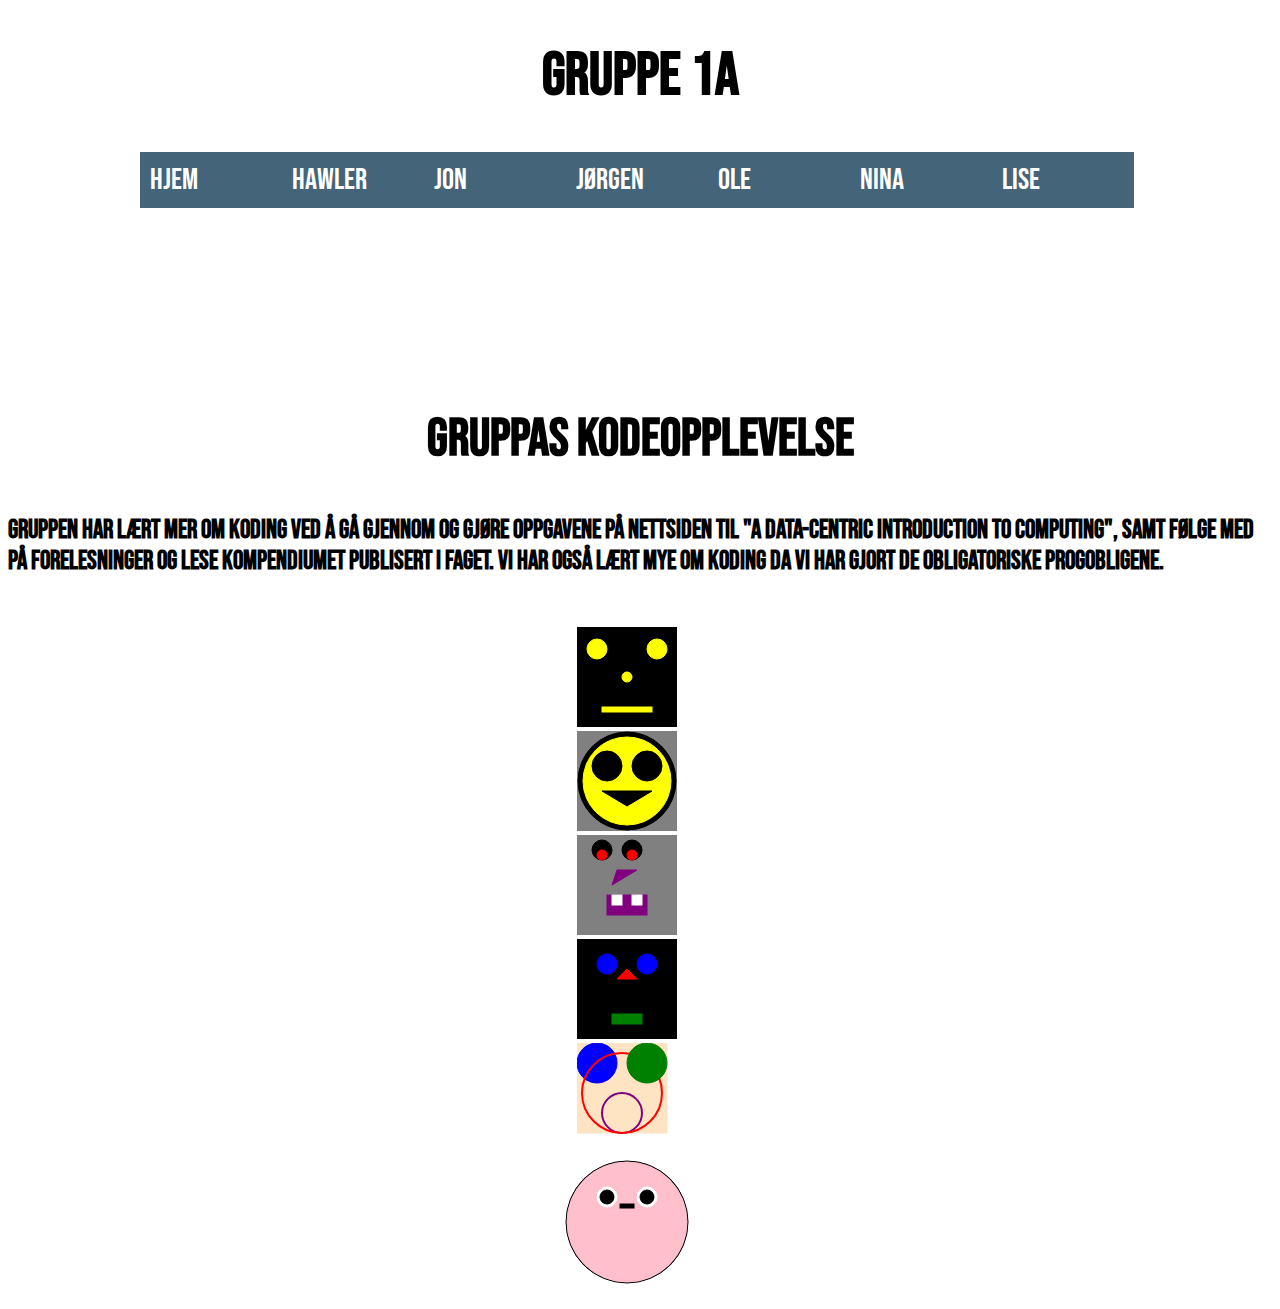
<file: index.html>
<!DOCTYPE html>
<html lang="en">

<link rel="stylesheet" href="styles.css">
<link href="https://fonts.googleapis.com/css2?family=Bebas+Neue&display=swap" rel="stylesheet">

<head>
    <meta charset="UTF-8">
    <title>Gruppe 1A</title>
</head>

<header>
    <div class="Gruppenavn">
        <h1>Gruppe 1A</h1>
    </div>

<div class="fellesBody">
    <nav>
        <ul>
            <li><a href="index.html">Hjem</a></li>
            <li><a href="hawler.html">Hawler</a></li>
            <li><a href="jon.html">Jon</a></li>
            <li><a href="jorgen.html">Jørgen</a></li>
            <li><a href="ole.html">Ole</a></li>
            <li><a href="nina.html">Nina</a></li>
            <li><a href="lise.html">Lise</a></li>
        </ul>
    </nav>
</div>


</header>
<body>
<!--
<div class="Hawler">
    <h2>Hawler</h2>
    <a href="hawler.html">INFO</a>
</div>

<div class="Jon">
    <h2>Jon</h2>
    <a href="jon.html">INFO</a>
</div>

<div class="Jørgen">
    <h2>Jørgen</h2>
    <a href="jorgen.html">INFO</a>
</div>

<div class="Ole">
    <h2>Ole</h2>
    <a href="ole.html">INFO</a>
</div>

<div class="Nina">
    <h2>Nina</h2>
    <a href="nina.html">INFO</a>
</div>

<div class="Lise">
    <h2>Lise</h2>
    <a href="lise.html">INFO</a>
</div>
-->


<div class="OmGruppe1A">
        <h2>
            Gruppas kodeopplevelse
        </h2>
</div>

<div class="Ginfo">
     <h2>
         Gruppen har lært mer om koding ved å gå gjennom og gjøre oppgavene på nettsiden til "A Data-Centric Introduction to Computing", samt følge med på forelesninger og lese kompendiumet publisert i faget. Vi har også lært mye om koding da vi har gjort de obligatoriske progobligene.
     </h2>
</div>
<!--
<div>
    <canvas id="canvashawler" width="100" height="100"></canvas>
    <script src="images/js/hawler.js" type="module"></script>
</div>
<div>
    <canvas id="canvasjon" width="100" height="100"></canvas>
    <script src="images/js/jon.js" type="module"></script>
</div>
<div>
    <canvas id="canvasjorgen" width="100" height="100"></canvas>
    <script src="images/js/jorgen.js" type="module"></script>
</div>
<div>
    <canvas id="canvasole" width="100" height="100"></canvas>
    <script src="images/js/ole.js" type="module"></script>
</div>
<div>
    <canvas id="canvasnina" width="100" height="100"></canvas>
    <script src="images/js/nina.js" type="module"></script>
</div>
<div>
    <canvas id="canvaslise" width="150" height="150"></canvas>
    <script src="images/js/lise.js" type="module"></script>
</div>

-->

<div class="svghawler">
    <svg id="svghawler" width="100" height="100"></svg>
    <script src="images/js/hawler.js" type="module"></script>
</div>
<div class="svgjon">
    <svg id="svgjon" width="100" height="100"></svg>
    <script src="images/js/jon.js" type="module"></script>
</div>
<div class="svgjorgen">
    <svg id="svgjorgen" width="100" height="100"></svg>
    <script src="images/js/jorgen.js" type="module"></script>
</div>
<div class="svgole">
    <svg id="svgole" width="100" height="100"></svg>
    <script src="images/js/ole.js" type="module"></script>
</div>
<div class="svgnina">
    <svg id="svgnina" width="100" height="100"></svg>
    <script src="images/js/nina.js" type="module"></script>
</div>
<div class="svglise">
    <svg id="svglise" width="150" height="150"></svg>
    <script src="images/js/lise.js" type="module"></script>
</div>


</body>

</html>
</file>
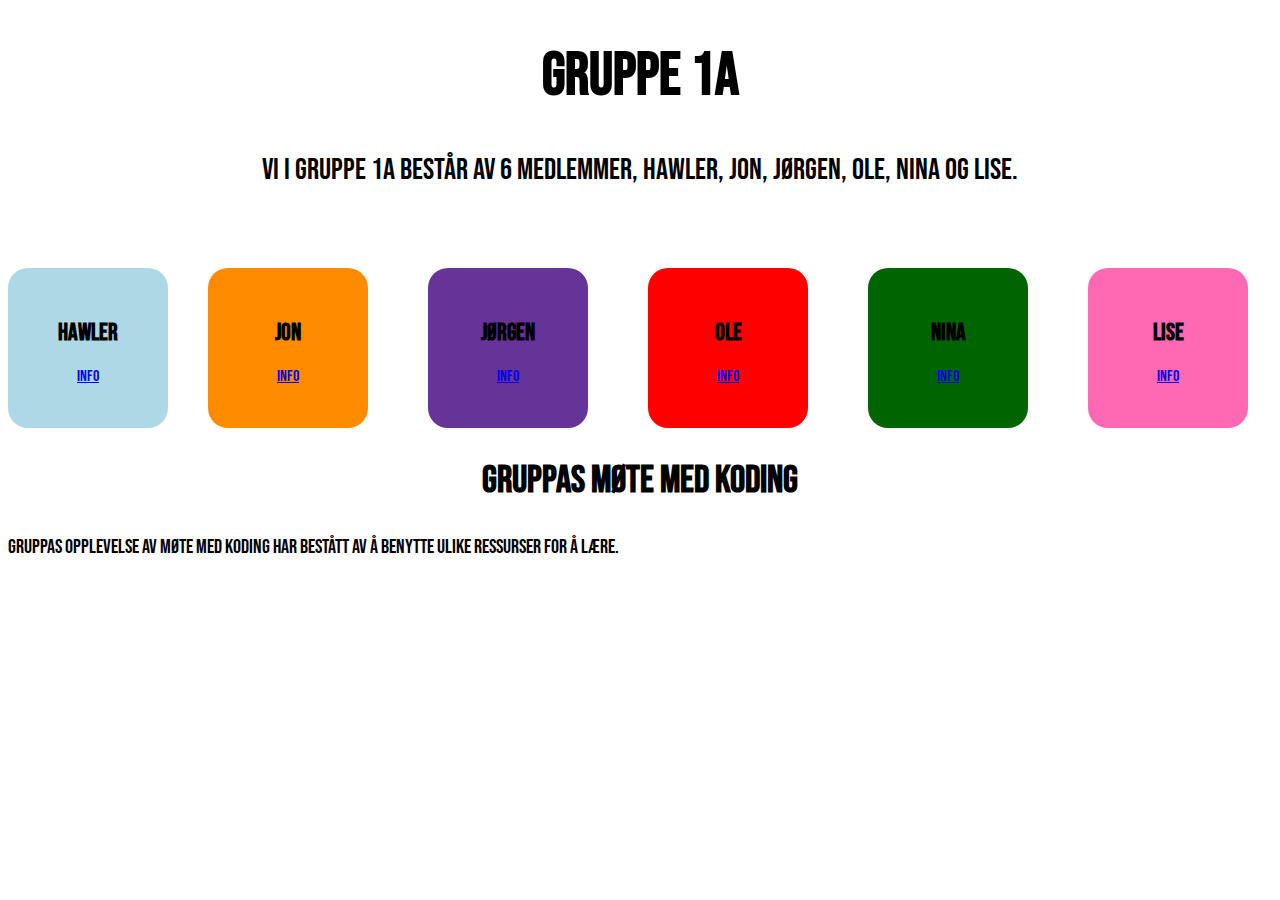
<file: .idea/Index.html>
<!DOCTYPE html>
<html lang="en">

<link rel="stylesheet" href="styles.css">
<link href="https://fonts.googleapis.com/css2?family=Bebas+Neue&display=swap" rel="stylesheet">

<head>
    <meta charset="UTF-8">
    <title>IS-114-Oblig03</title>
</head>

<header>
    <div class="Gruppenavn">
        <h1>Gruppe 1A</h1>
    </div>

</header>
<body>

<div class="OmGruppe1A">
    <p>
        Vi i Gruppe 1A består av 6 medlemmer, Hawler, Jon, Jørgen, Ole, Nina og Lise.
    </p>
</div>

<div class="Hawler">
    <h2>Hawler</h2>
    <a href="Hawler.html">INFO</a>
</div>

 <div class="Jon">
     <h2>Jon</h2>
     <a href="Jon.html">INFO</a>
 </div>

 <div class="Jørgen">
     <h2>Jørgen</h2>
     <a href="Jørgen.html">INFO</a>
 </div>

 <div class="Ole">
     <h2>Ole</h2>
     <a href="Ole.html">INFO</a>
 </div>

 <div class="Nina">
     <h2>Nina</h2>
     <a href="Nina.html">INFO</a>
 </div>

 <div class="Lise">
     <h2>Lise</h2>
     <a href="Lise.html">INFO</a>
 </div>

<div class="Gkodeopplevelse">
    <h2>
        Gruppas møte med koding
    </h2>
</div>

<div class ="Gparagraf">
    Gruppas opplevelse av møte med koding har bestått av å benytte ulike ressurser for å lære.
</div>

<div/>

</body>

</html>
</file>
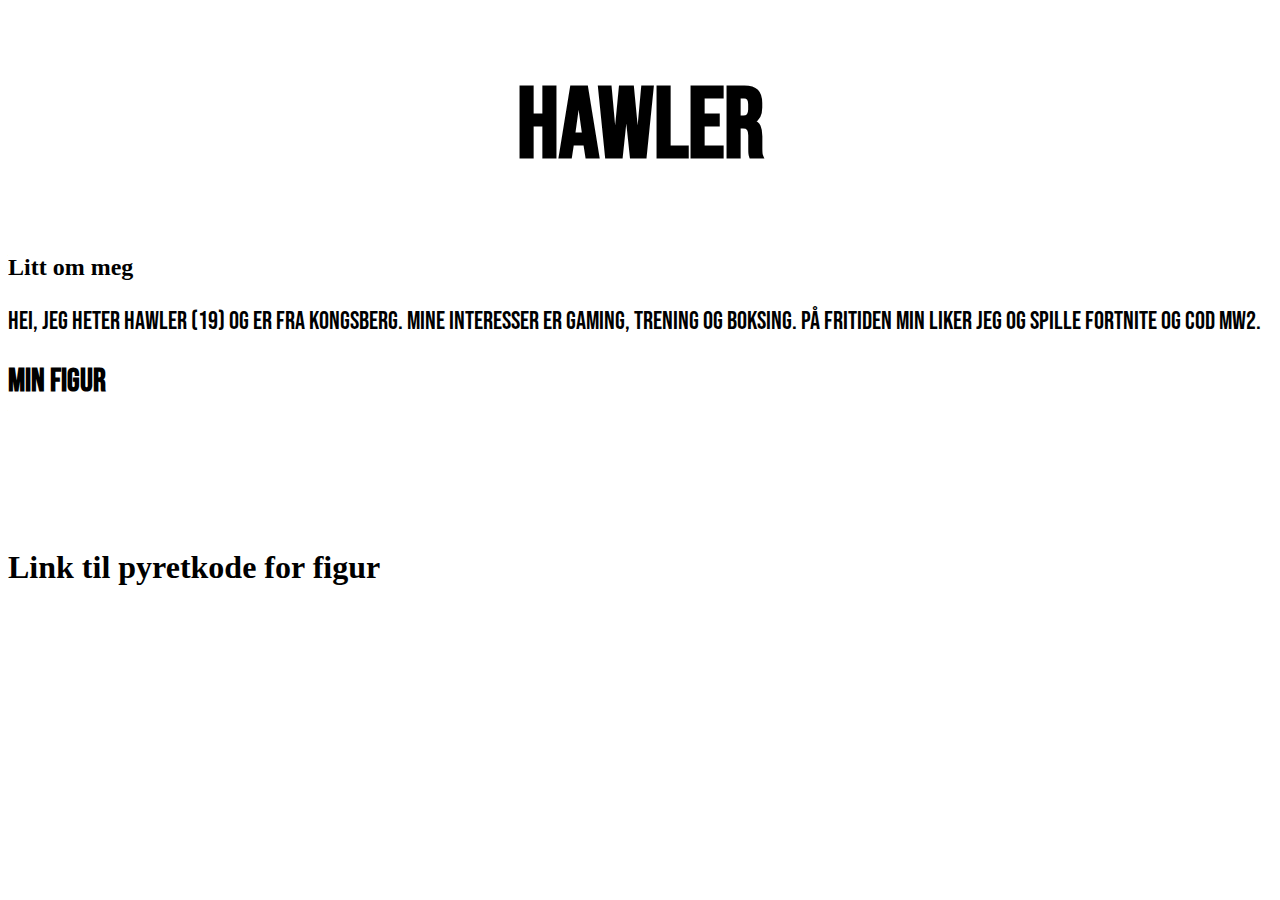
<file: Hawler.html>
<!DOCTYPE html>
<html lang="en">
<head>
    <meta charset="UTF-8">
    <link rel="stylesheet" href="styles.css">
    <link href="https://fonts.googleapis.com/css2?family=Bebas+Neue&display=swap" rel="stylesheet">
    <title>Hawler</title>
</head>
<header>
    <div class="hinfo">
        <h1>Hawler</h1>
    </div>
</header>

<body>
<div class="hkodeopplevelse">
    <h2>
        Litt om meg
    </h2>

</div>
<div class="hparagraf">
    <p>
        Hei, jeg heter Hawler (19) og er fra Kongsberg. Mine interesser er gaming, trening og boksing.
        På fritiden min liker jeg og spille Fortnite og Cod MW2.
    </p>
</div>

<div class="hfigur">
    <h1>Min figur</h1>
    <canvas id="canvas" width="100" height="100"></canvas>
    <script src="images/js/jon.js"></script>
</div>

<div class="hlink">
    <h1>
        Link til pyretkode for figur
    </h1>
</div>

</body>
</html>
</file>
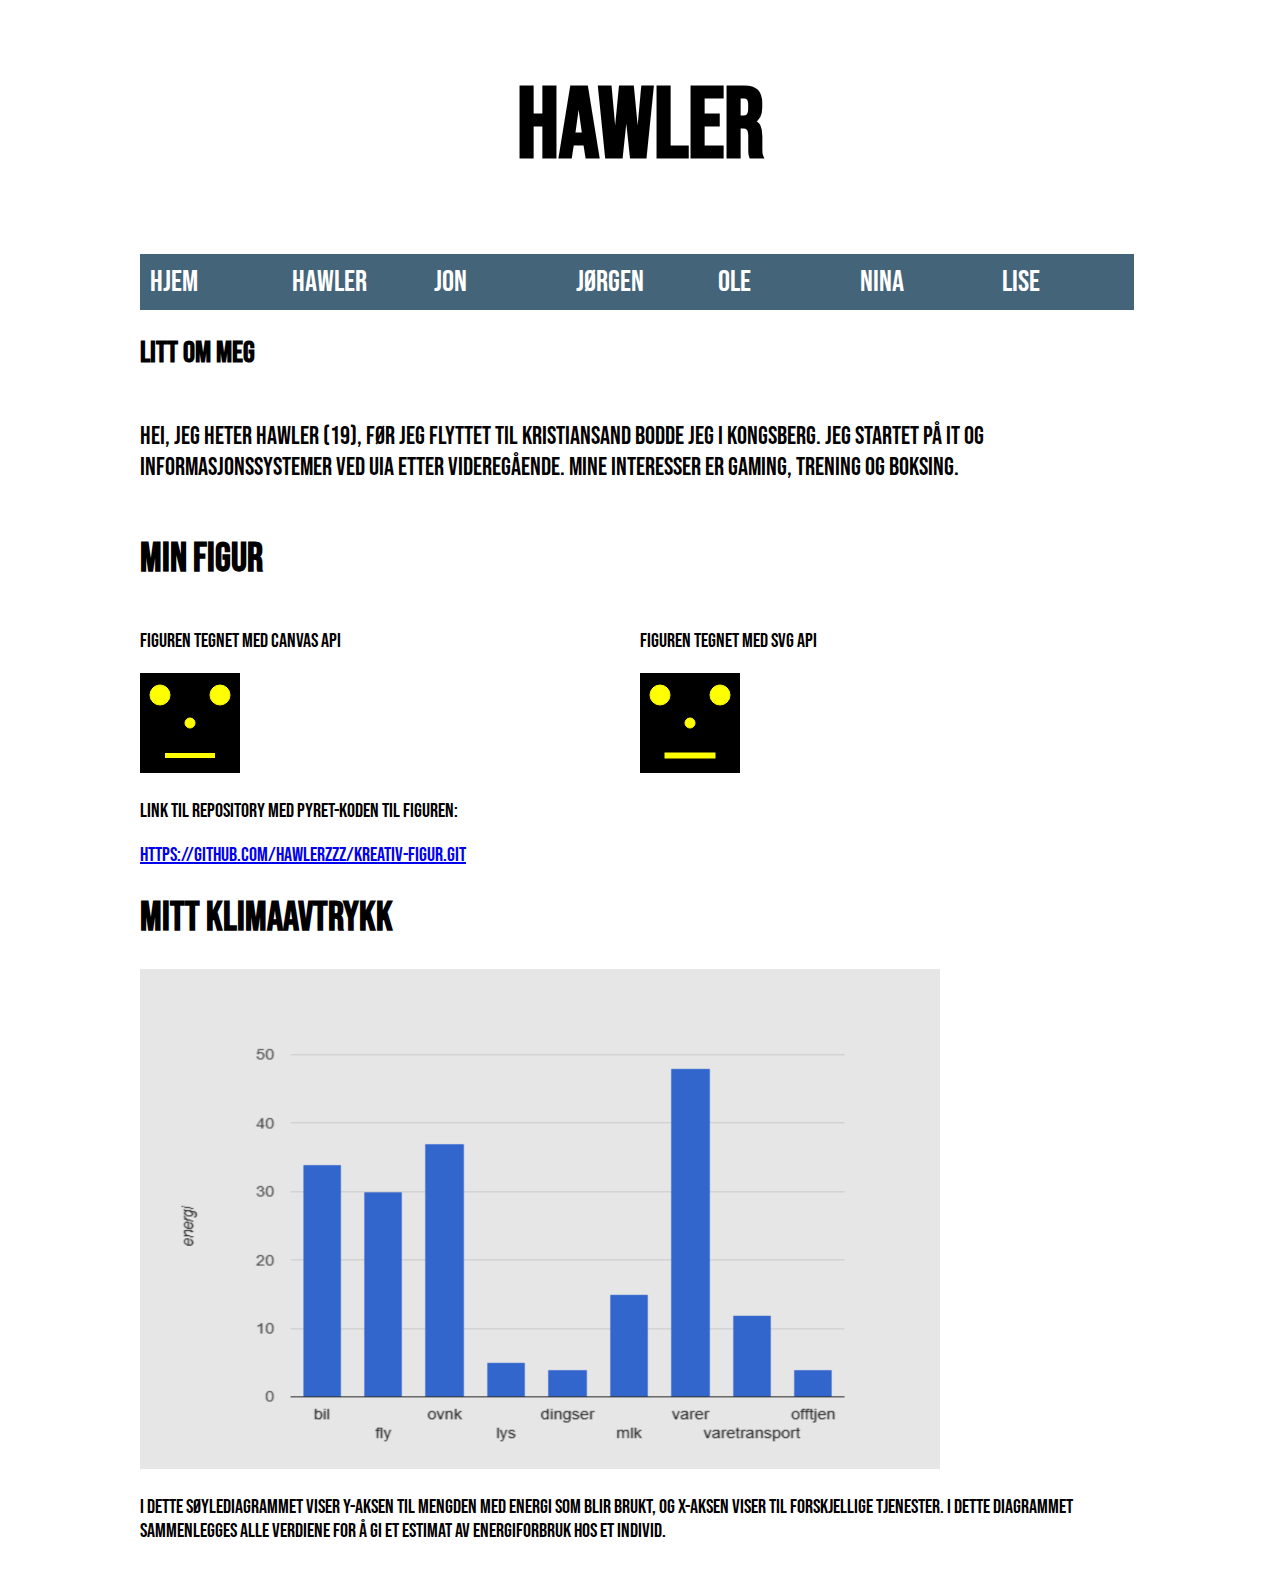
<file: hawler.html>
<!DOCTYPE html>
<html lang="en">
<head>
    <meta charset="UTF-8">
    <link rel="stylesheet" href="styles.css">
    <link href="https://fonts.googleapis.com/css2?family=Bebas+Neue&display=swap" rel="stylesheet">
    <title>Gruppe 1A - Hawler</title>
</head>
<header>
    <div class="hinfo">
        <h1>Hawler</h1>
    </div>
</header>

<body>
<div class="fellesBody">

    <nav>
        <ul>
            <li><a href="index.html">Hjem</a></li>
            <li><a href="hawler.html">Hawler</a></li>
            <li><a href="jon.html">Jon</a></li>
            <li><a href="jorgen.html">Jørgen</a></li>
            <li><a href="ole.html">Ole</a></li>
            <li><a href="nina.html">Nina</a></li>
            <li><a href="lise.html">Lise</a></li>
        </ul>
    </nav>

<div class="hkodeopplevelse">
    <h2>
        Litt om meg
    </h2>

</div>
<div class="hparagraf">
    <p>
        Hei, jeg heter Hawler (19), før jeg flyttet til Kristiansand bodde jeg i Kongsberg. Jeg startet på IT og Informasjonssystemer ved UIA etter videregående. Mine interesser er gaming, trening og boksing.
    </p>
</div>



<div class="hfigur">
    <h1>
        Min figur
    </h1>
</div>


<div class="figurhAPI">
    <p>Figuren tegnet med Canvas API</p>
    <canvas id="canvashawler" width="100" height="100"></canvas>
    <script src="images/js/hawler.js" type="module"></script>
</div>


<div class="figurhAPI">
    <p>Figuren tegnet med SVG API</p>
    <svg id="svghawler" width="100" height="100"></svg>
    <script src="images/js/hawler.js" type="module"></script>
</div>


<div class="hawlerrep">
    <p>Link til repository med Pyret-koden til figuren: </p>
    <a href="https://github.com/hawlerzzz/Kreativ-figur.git">https://github.com/hawlerzzz/Kreativ-figur.git</a>
</div>
    
<div class="klimaavtrykk">
    <h1>
        Mitt klimaavtrykk
    </h1>
</div>   

<div>
    <img src="images/klimaavtrykk/klimaavtrykkHawler.png" alt="klimaavtrykk" width="800" height="500" />
    <p>I dette søylediagrammet viser Y-aksen til mengden med energi som blir brukt, og x-aksen viser til forskjellige tjenester. I dette diagrammet sammenlegges alle verdiene for å gi et estimat av energiforbruk hos et individ.</p>
</div>    

</div>
</body>

</html>
</file>
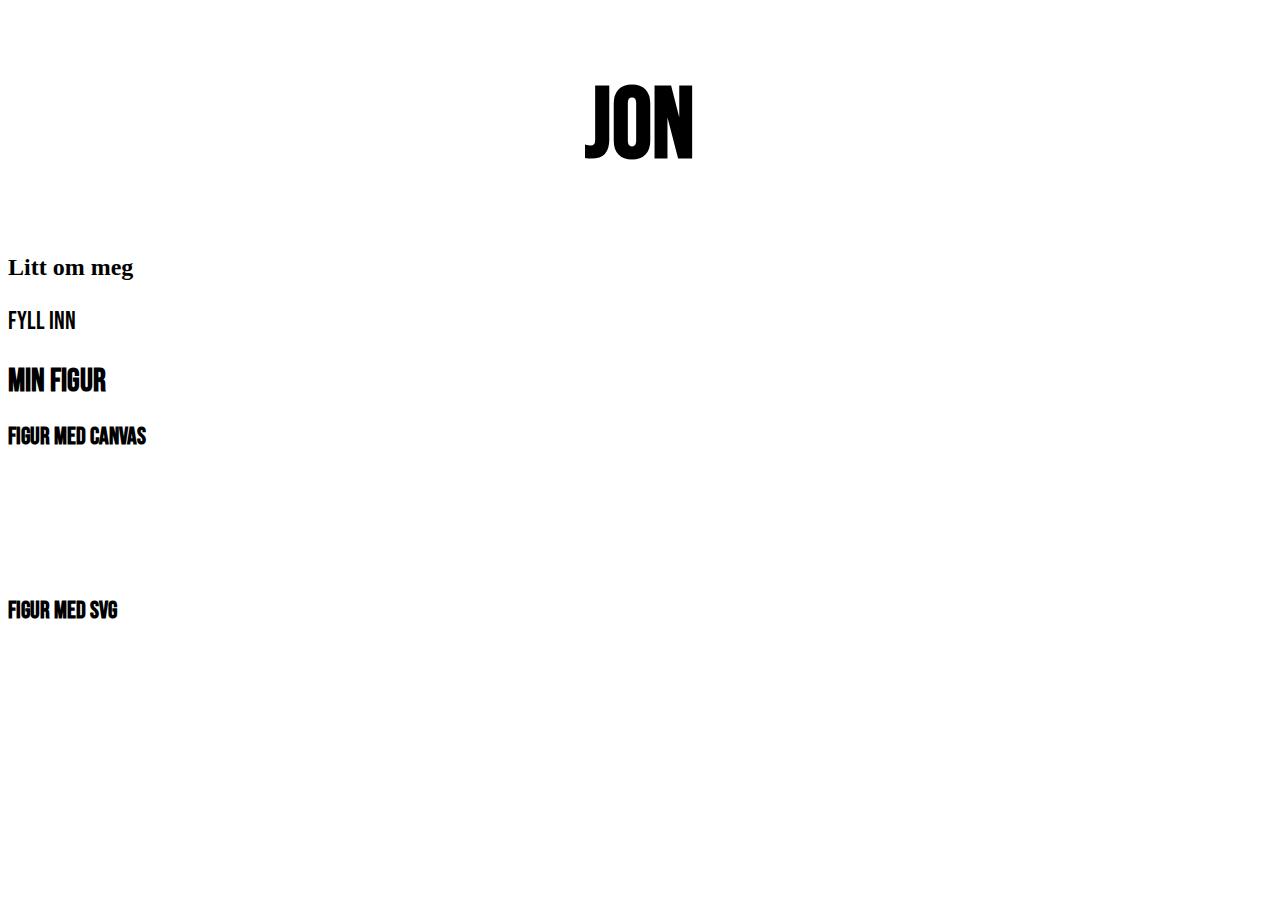
<file: Jon.html>
<!DOCTYPE html>
<html lang="en">
<head>
    <meta charset="UTF-8">
    <title>Title</title>
    <link rel="stylesheet" href="styles.css">
    <link href="https://fonts.googleapis.com/css2?family=Bebas+Neue&display=swap" rel="stylesheet">
</head>
<header>
    <div class="jinfo">
        <h1>
            Jon
        </h1>
    </div>
</header>

<body>
<div class="jkodeopplevelse">
    <h2>
        Litt om meg
    </h2>
</div>
<div class="jparagraf">
    <p>
        fyll inn
    </p>
</div>

<div class="jfigur">
    <h1>
        Min figur
    </h1>
    <h2>
        Figur med canvas
    </h2>
    <canvas id="canvas" width="100" height="100"></canvas>
    <h2>
        Figur med SVG
    </h2>
    <svg id="svg" width="100" height="100"></svg>
    <script src="images/js/jon.js" type="module"></script>


</div>


</body>
</html>
</file>
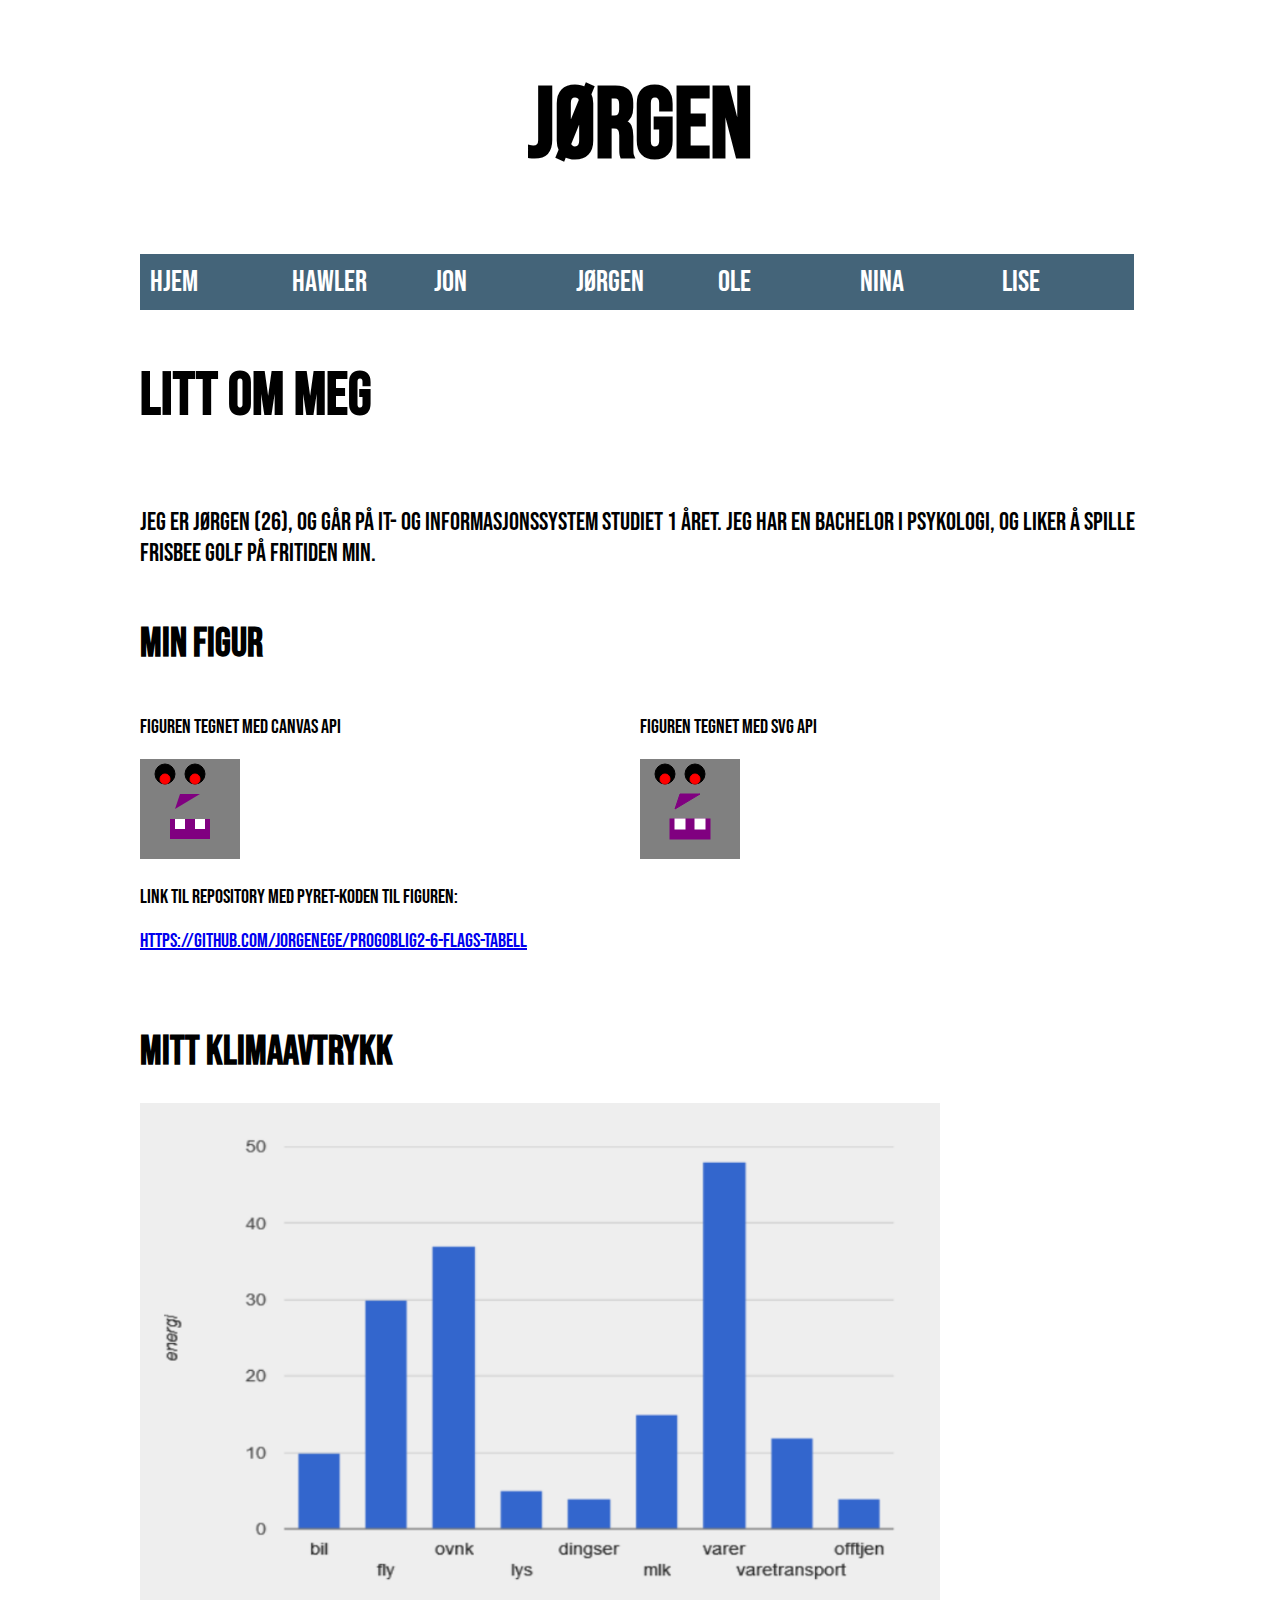
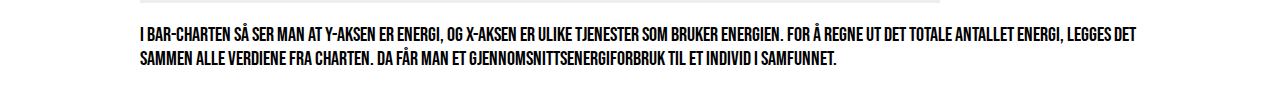
<file: jorgen.html>
<!--
<!DOCTYPE html>
<html lang="en">
<head>
    <meta charset="UTF-8">
    <link rel="stylesheet" href="styles.css">
    <link href="https://fonts.googleapis.com/css2?family=Bebas+Neue&display=swap" rel="stylesheet">
    <title>Gruppe 1A - Jørgen</title>
</head>
<header>
    <div class="joinfo">
        <h1>
            Jørgen
        </h1>
    </div>
</header>
<body>

<div class="joBody">


    <nav>
        <ul>
            <li><a href="index.html">Hjem</a></li>
            <li><a href="hawler.html">Hawler</a></li>
            <li><a href="jon.html">Jon</a></li>
            <li><a href="jorgen.html">Jørgen</a></li>
            <li><a href="ole.html">Ole</a></li>
            <li><a href="nina.html">Nina</a></li>
            <li><a href="lise.html">Lise</a></li>
        </ul>
    </nav>



    <div class="jokodeopplevelse">
    <h2>
        Litt om meg
    </h2>
</div>
<div class="joparagraf">
    <p>
        Jeg er Jørgen (26), og går på IT- og informasjonssystem studiet 1 året. Jeg har en bachelor i psykologi, og liker å spille frisbee golf på fritiden min.
    </p>
</div>


<div class="jofigur">
    <h1>Min figur</h1>
</div>

<div class="figurjoAPI">
    <canvas id="canvasjorgen" width="100" height="100"></canvas>
    <script src="images/js/jorgen.js" type="module"></script>
</div>

<div class="figurjoAPI">
    <svg id="svgjorgen" width="100" height="100"></svg>
    <script src="images/js/jorgen.js" type="module"></script>
</div>
    <div class="jorep">
        <p>Link til repository med Pyret-koden til figuren: </p>
        <a href="https://github.com/JorgenEge/ProgOblig2-6-flags-tabell">https://github.com/JorgenEge/ProgOblig2-6-flags-tabell</a>
    </div>
</div>

<div class="klimaavtrykk">
    <h1>
        Mitt klimaavtrykk
    </h1>
</div>

<div>
    <img src="images/klimaavtrykk/klimaavtrykkJorgen.png" alt="klimaavtrykk" width="600" height="400" />
    <p>I bar-charten så ser man at Y-aksen er energi, og X-aksen er ulike tjenester som bruker energien. For å regne ut det totale antallet energi, legges det sammen alle verdiene fra charten. Da får man et gjennomsnittsenergiforbruk til et individ i samfunnet. </p>
</div>


</body>
</html>

-->

<!DOCTYPE html>
<html lang="en">
<head>
    <meta charset="UTF-8">
    <link rel="stylesheet" href="styles.css">
    <link href="https://fonts.googleapis.com/css2?family=Bebas+Neue&display=swap" rel="stylesheet">
    <title>Gruppe 1A - Jørgen</title>
</head>

<header>
    <div class="joinfo">
        <h1>
            Jørgen
        </h1>
    </div>
</header>

<body>

<div class="fellesBody">

    <nav>
        <ul>
            <li><a href="index.html">Hjem</a></li>
            <li><a href="hawler.html">Hawler</a></li>
            <li><a href="jon.html">Jon</a></li>
            <li><a href="jorgen.html">Jørgen</a></li>
            <li><a href="ole.html">Ole</a></li>
            <li><a href="nina.html">Nina</a></li>
            <li><a href="lise.html">Lise</a></li>
        </ul>
    </nav>


    <div class="jooverskrift">
        <h2>
            Litt om meg
        </h2>
    </div>
    <div class="joparagraf">
        <p>
            Jeg er Jørgen (26), og går på IT- og informasjonssystem studiet 1 året. Jeg har en bachelor i psykologi, og liker å spille frisbee golf på fritiden min.
        </p>

    </div>
    <div class="jofigur">
        <h1>
            Min figur
        </h1>
    </div>


    <! Canvas API  >
    <div class="figurjoAPI">
        <p>Figuren tegnet med Canvas API</p>
        <canvas id="canvasjorgen" width="100" height="100"></canvas>
        <script src="images/js/jorgen.js" type="module"></script>
    </div>

    <! SVG API >
    <div class="figurjoAPI">
        <p>Figuren tegnet med SVG API</p>
        <svg id="svgjorgen" width="100" height="100"></svg>
        <script src="images/js/jorgen.js" type="module"></script>
    </div>


    <div class="LiseRep">
        <p>Link til repository med Pyret-koden til figuren: </p>
        <a target="_blank" href="https://github.com/JorgenEge/ProgOblig2-6-flags-tabell">https://github.com/JorgenEge/ProgOblig2-6-flags-tabell</a>
        <br><br><br>
    </div>

    <div class="klimaavtrykk">
        <h1>
            Mitt klimaavtrykk
        </h1>
    </div>
    <img src="images/klimaavtrykk/klimaavtrykkJorgen.png" alt="klimaavtrykk" width="800" height="500" />
    <p>I bar-charten så ser man at Y-aksen er energi, og X-aksen er ulike tjenester som bruker energien. For å regne ut det totale antallet energi, legges det sammen alle verdiene fra charten. Da får man et gjennomsnittsenergiforbruk til et individ i samfunnet.</p>
</div>

</body>
</html>
</file>
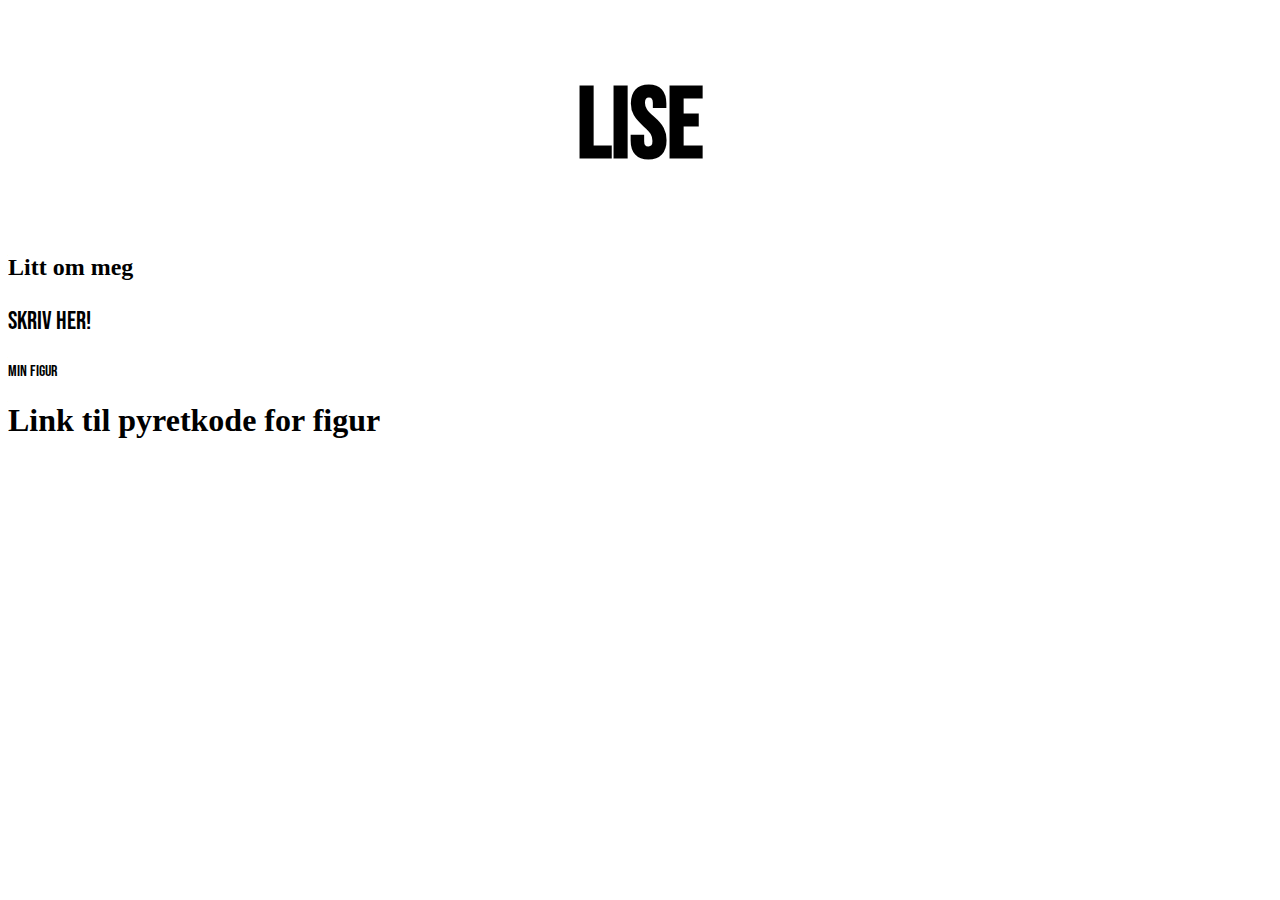
<file: Lise.html>
<!DOCTYPE html>
<html lang="en">
<head>
    <meta charset="UTF-8">
    <link rel="stylesheet" href="styles.css">
    <link href="https://fonts.googleapis.com/css2?family=Bebas+Neue&display=swap" rel="stylesheet">
    <title>Title</title>
</head>
<header>
    <div class="linfo">
        <h1>
            Lise
        </h1>
    </div>
</header>

<body>
<div class="lkodeopplevelse">
    <h2>
        Litt om meg
    </h2>
</div>
<div class="lparagraf">
    <p>
     Skriv her!
    </p>
</div>
<div class="lfigur"
     <h1>
         Min figur
     </h1>
</div>

<! Canvas API  >
<div class="llink">
    <h1>
        Link til pyretkode for figur
    </h1>
    <canvas id="canvas" width="100" height="100"></canvas>
    <script src="images/js/lise.js" type="module"></script>
</div>

<! SVG API >
<div>
    <svg id="svg" width="100" height="100"></svg>
    <script src="images/js/lise.js" type="module"></script>
</div>

</body>
</html>
</file>
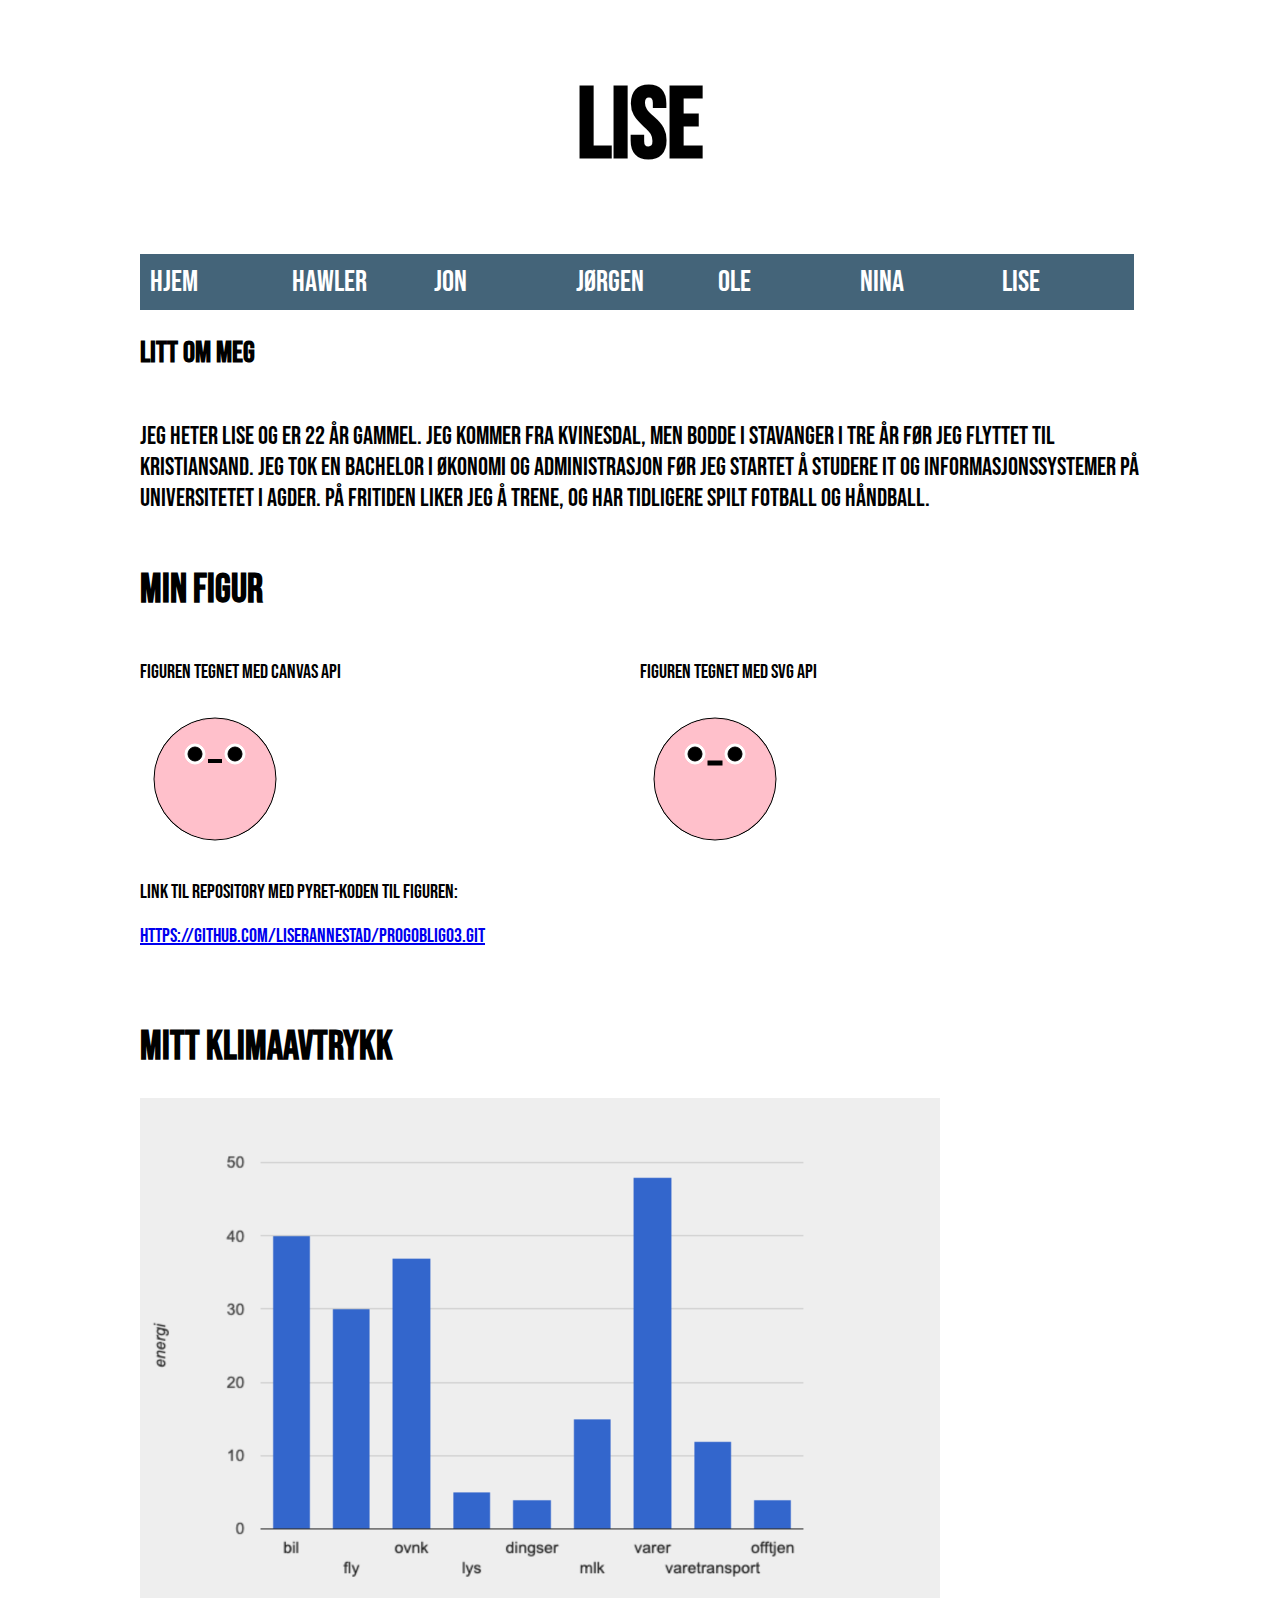
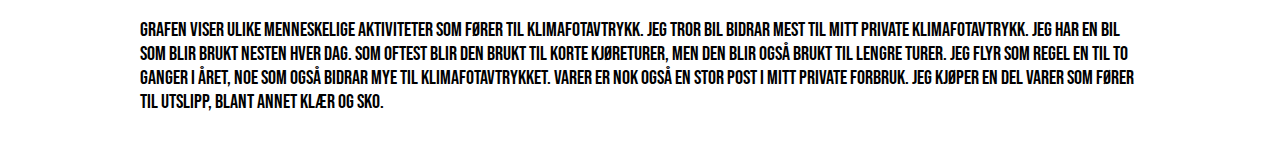
<file: lise.html>
<!DOCTYPE html>
<html lang="en">
<head>
    <meta charset="UTF-8">
    <link rel="stylesheet" href="styles.css">
    <link href="https://fonts.googleapis.com/css2?family=Bebas+Neue&display=swap" rel="stylesheet">
    <title>Gruppe 1A - Lise</title>
</head>

<header>
    <div class="linfo">
        <h1>
            Lise
        </h1>
    </div>
</header>

<body>

<div class="fellesBody">

        <nav>
            <ul>
                <li><a href="index.html">Hjem</a></li>
                <li><a href="hawler.html">Hawler</a></li>
                <li><a href="jon.html">Jon</a></li>
                <li><a href="jorgen.html">Jørgen</a></li>
                <li><a href="ole.html">Ole</a></li>
                <li><a href="nina.html">Nina</a></li>
                <li><a href="lise.html">Lise</a></li>
            </ul>
        </nav>


<div class="lkodeopplevelse">
    <h2>
        Litt om meg
    </h2>
</div>
<div class="lparagraf">
    <p>
     Jeg heter Lise og er 22 år gammel. Jeg kommer fra Kvinesdal, men bodde i Stavanger i tre år før jeg flyttet til Kristiansand. Jeg tok en bachelor i økonomi og administrasjon før jeg startet å studere IT og informasjonssystemer på Universitetet i Agder. På fritiden liker jeg å trene, og har tidligere spilt fotball og håndball.
    </p>
</div>
<div class="lfigur">
     <h1>
         Min figur
     </h1>
</div>


    <! Canvas API  >
    <div class="figurLiseAPI">
        <p>Figuren tegnet med Canvas API</p>
        <canvas id="canvaslise" width="150" height="150"></canvas>
        <script src="images/js/lise.js" type="module"></script>
    </div>

    <! SVG API >
    <div class="figurLiseAPI">
        <p>Figuren tegnet med SVG API</p>
        <svg id="svglise" width="150" height="150"></svg>
        <script src="images/js/lise.js" type="module"></script>
    </div>


<div class="LiseRep">
    <p>Link til repository med Pyret-koden til figuren: </p>
    <a target="_blank" href="https://github.com/liserannestad/Progoblig03.git">https://github.com/liserannestad/Progoblig03.git</a>
    <br><br><br>
</div>

<div class="klimaavtrykk">
     <h1>
         Mitt klimaavtrykk
     </h1>
</div>
    <img src="images/klimaavtrykk/klimaavtrykkLise.png" alt="klimaavtrykk" width="800" height="500" />
    <p>Grafen viser ulike menneskelige aktiviteter som fører til klimafotavtrykk. Jeg tror bil bidrar mest til mitt private klimafotavtrykk. Jeg har en bil som blir brukt nesten hver dag. Som oftest blir den brukt til korte kjøreturer, men den blir også brukt til lengre turer. Jeg flyr som regel en til to ganger i året, noe som også bidrar mye til klimafotavtrykket. Varer er nok også en stor post i mitt private forbruk. Jeg kjøper en del varer som fører til utslipp, blant annet klær og sko.</p>
</div>

</body>
</html>
</file>
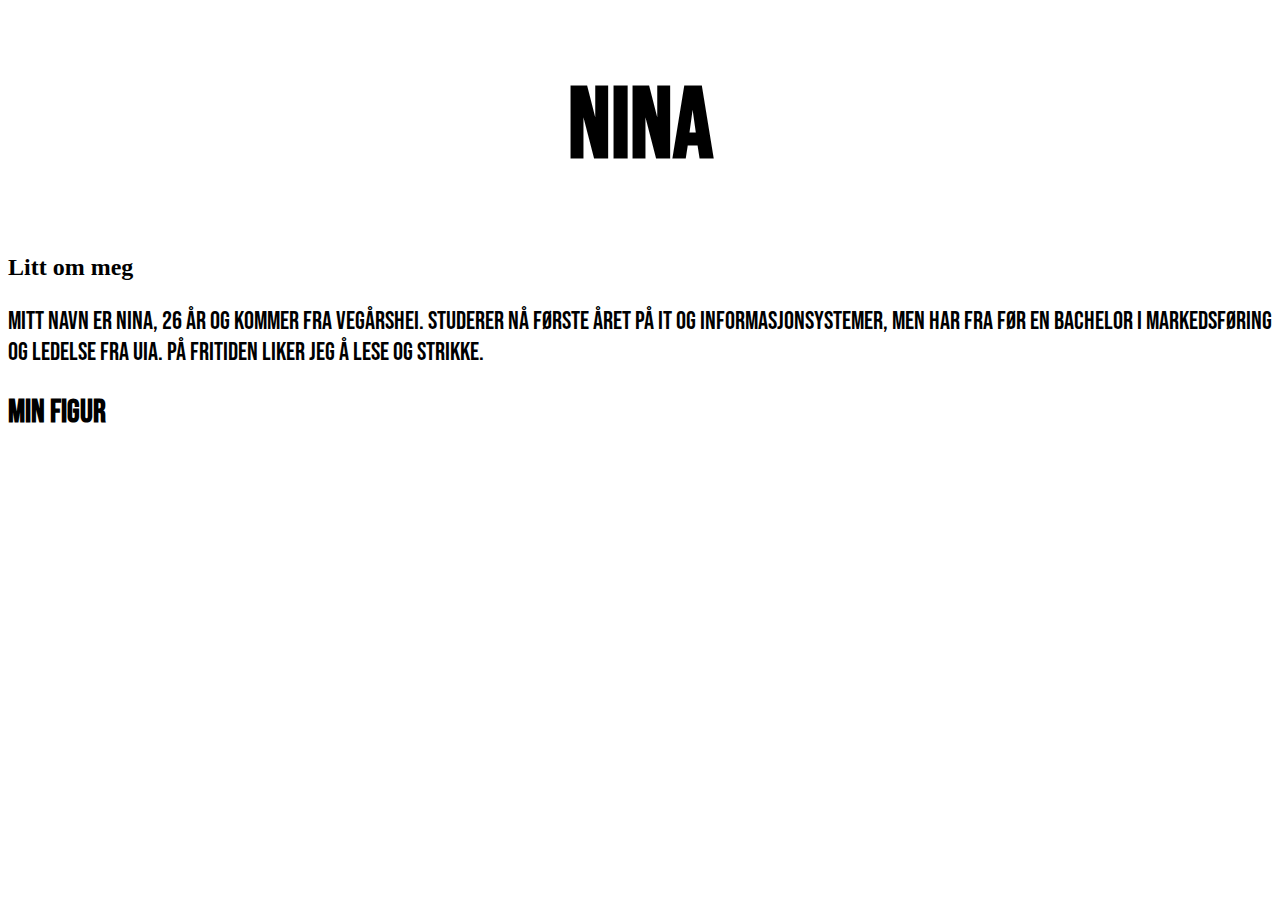
<file: Nina.html>
<!DOCTYPE html>
<html lang="en">
<head>
    <meta charset="UTF-8">
    <link rel="stylesheet" href="styles.css">
    <link href="https://fonts.googleapis.com/css2?family=Bebas+Neue&display=swap" rel="stylesheet">
    <title>Title</title>
</head>
<header>
    <div class="ninfo">
        <h1>
            Nina
        </h1>
    </div>
</header>
<body>
<div class="nkodeopplevelse">
    <h2>
        Litt om meg
    </h2>
</div>
<div class="nparagraf">
    <p>
        Mitt navn er Nina, 26 år og kommer fra Vegårshei. Studerer nå første året på IT og informasjonsystemer, men har fra før en bachelor i markedsføring og ledelse fra UiA. På fritiden liker jeg å lese og strikke. 
    </p>
</div>
<div class="nfigur">
    <h1>
        Min figur
    </h1>
</div>

<div>
<canvas id="canvas" width="90" height="90"></canvas>
<script src="images/js/nina.js" type="module"></script>
</div>

<div>
<svg id="svg" width="90" height="90"></svg>
<script src="images/js/nina.js" type="module"></script>
</div>

</body>
</html>
</file>
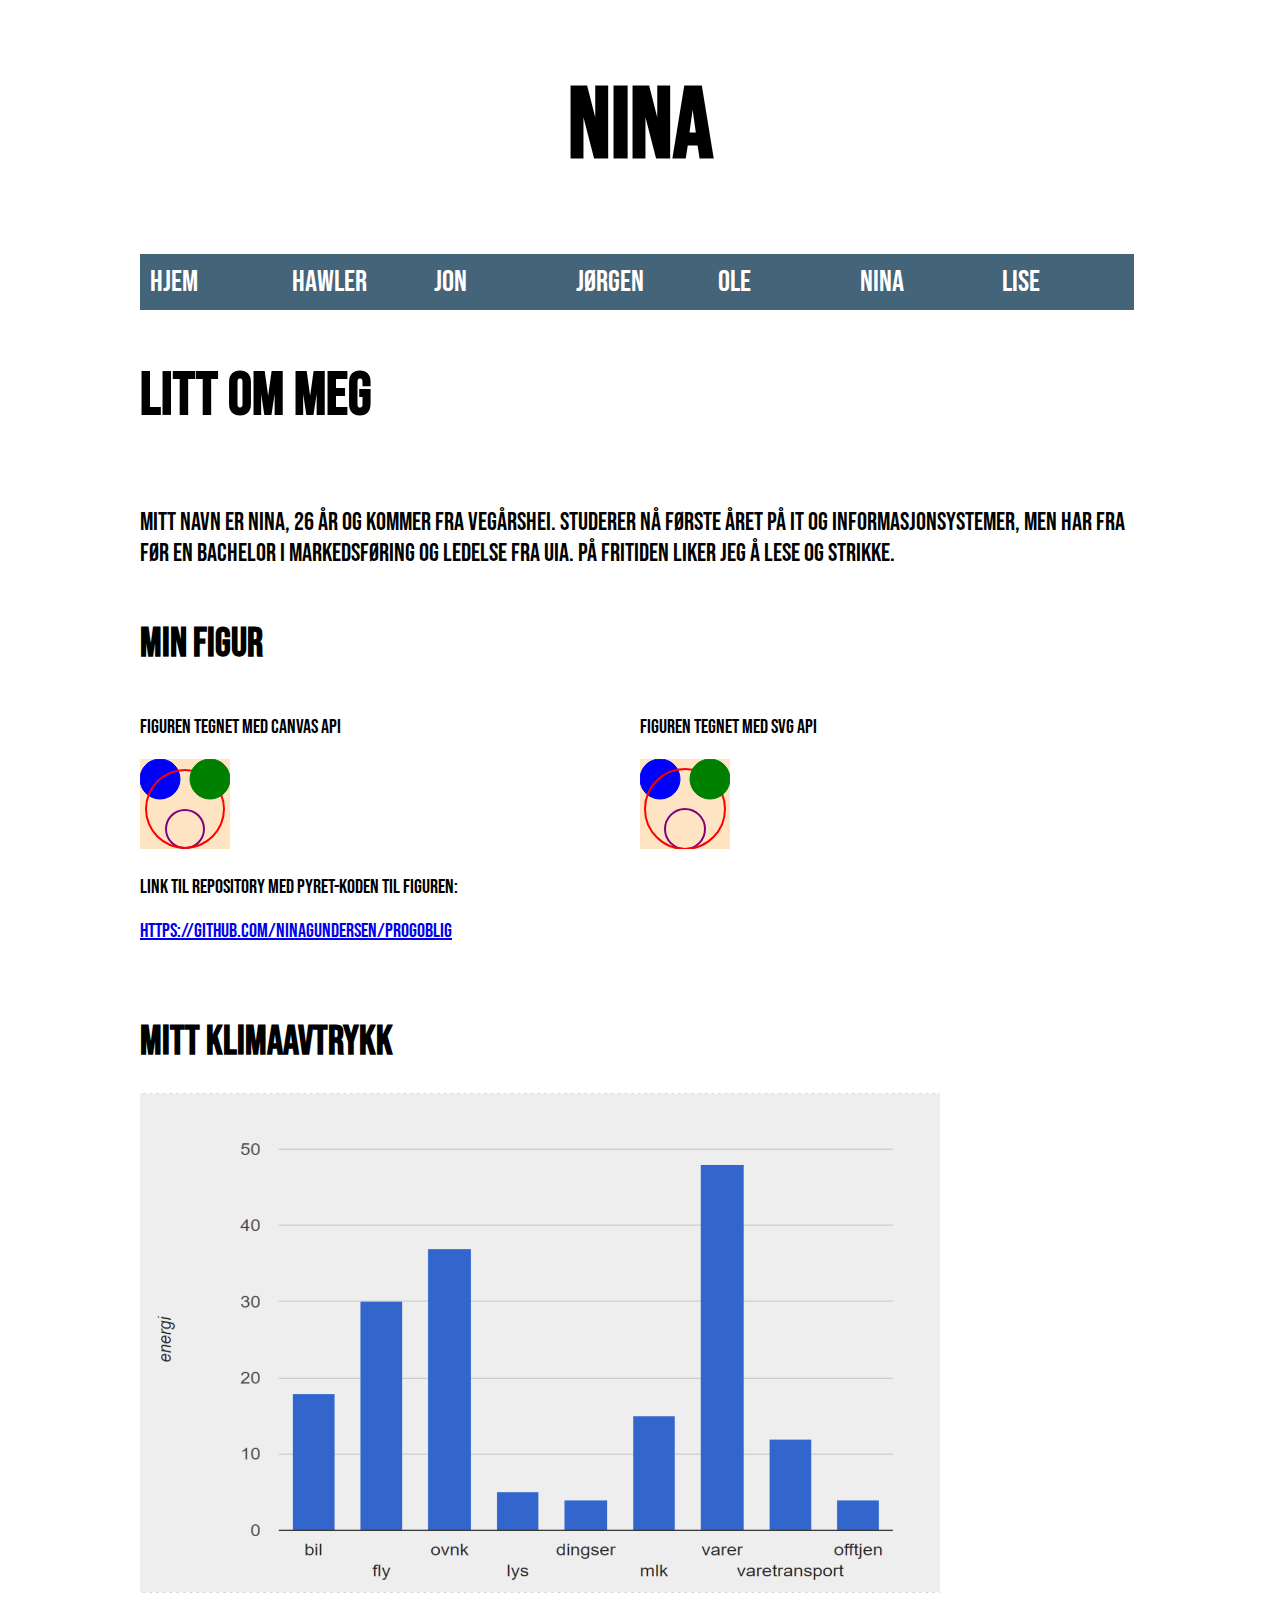
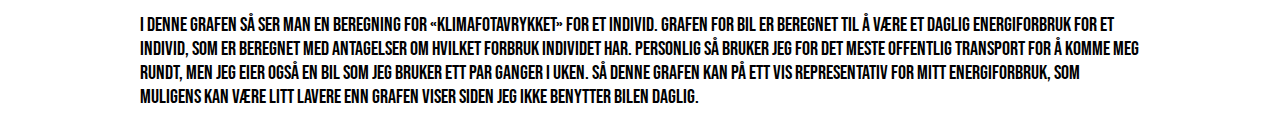
<file: nina.html>
<!--
<!DOCTYPE html>
<html lang="en">
<head>
    <meta charset="UTF-8">
    <link rel="stylesheet" href="styles.css">
    <link href="https://fonts.googleapis.com/css2?family=Bebas+Neue&display=swap" rel="stylesheet">
    <title>Gruppe 1A - Nina</title>
</head>
<header>
    <div class="ninfo">
        <h1>
            Nina
        </h1>
    </div>
</header>
<body>
<div class="nBody">

    <nav>
        <ul>
            <li><a href="index.html">Hjem</a></li>
            <li><a href="hawler.html">Hawler</a></li>
            <li><a href="jon.html">Jon</a></li>
            <li><a href="jorgen.html">Jørgen</a></li>
            <li><a href="ole.html">Ole</a></li>
            <li><a href="nina.html">Nina</a></li>
            <li><a href="lise.html">Lise</a></li>
        </ul>
    </nav>


    <div class="nkodeopplevelse">
    <h2>
        Litt om meg
    </h2>
</div>
<div class="nparagraf">
    <p>
        Mitt navn er Nina, 26 år og kommer fra Vegårshei. Studerer nå første året på IT og informasjonsystemer, men har fra før en bachelor i markedsføring og ledelse fra UiA. På fritiden liker jeg å lese og strikke. 
    </p>
</div>

<div class ="chartnina">
    <img src="">
    <p>I denne grafen så ser man en beregning for «klimafotavrykket» for et individ. Grafen for bil er beregnet til å være et daglig energiforbruk for et individ, som er beregnet med antagelser om hvilket forbruk individet har. Personlig så bruker jeg for det meste offentlig transport for å komme meg rundt, men jeg eier også en bil som jeg bruker ett par ganger i uken. Så denne grafen kan på ett vis representativ for mitt energiforbruk, som muligens kan være litt lavere enn grafen viser siden jeg ikke benytter bilen daglig.</p>

</div>



<div class="nfigur">
    <h1>
        Min figur
    </h1>
</div>

<div class="figurnAPI">
    <p>Figuren tegnet med canvas API </p>
    <canvas id="canvasnina" width="90" height="90"></canvas>
    <script src="images/js/nina.js" type="module"></script>
</div>

<div class="figurnAPI">
    <p>Figuren tegnet med SVG API</p>
    <svg id="svgnina" width="90" height="90"></svg>
    <script src="images/js/nina.js" type="module"></script>
</div>


    <div>
        <p>Link til repository med Pyret-koden til figuren: </p>
        <a href="https://github.com/NinaGundersen/Progoblig">https://github.com/NinaGundersen/Progoblig</a>
    </div>

<div class="klimaavtrykk">
    <h1>
        Mitt klimaavtrykk
    </h1>
</div>
    
<div>
    <img src="images/klimaavtrykk/klimaavtrykkNina.png" alt="klimaavtrykk" width="600" height="400">
    <p>I denne grafen så ser man en beregning for «klimafotavrykket» for et individ. Grafen for bil er beregnet til å være et daglig energiforbruk for et individ, som er beregnet med antagelser om hvilket forbruk individet har. Personlig så bruker jeg for det meste offentlig transport for å komme meg rundt, men jeg eier også en bil som jeg bruker ett par ganger i uken. Så denne grafen kan på ett vis representativ for mitt energiforbruk, som muligens kan være litt lavere enn grafen viser siden jeg ikke benytter bilen daglig.</p>
</div>    



</div>

</body>
</html>

-->



<!DOCTYPE html>
<html lang="en">
<head>
    <meta charset="UTF-8">
    <link rel="stylesheet" href="styles.css">
    <link href="https://fonts.googleapis.com/css2?family=Bebas+Neue&display=swap" rel="stylesheet">
    <title>Gruppe 1A - Lise</title>
</head>

<header>
    <div class="linfo">
        <h1>
            Nina
        </h1>
    </div>
</header>

<body>

<div class="fellesBody">

    <nav>
        <ul>
            <li><a href="index.html">Hjem</a></li>
            <li><a href="hawler.html">Hawler</a></li>
            <li><a href="jon.html">Jon</a></li>
            <li><a href="jorgen.html">Jørgen</a></li>
            <li><a href="ole.html">Ole</a></li>
            <li><a href="nina.html">Nina</a></li>
            <li><a href="lise.html">Lise</a></li>
        </ul>
    </nav>


    <div class="noverskrif">
        <h2>
            Litt om meg
        </h2>
    </div>
    <div class="nparagraf">
        <p>
            Mitt navn er Nina, 26 år og kommer fra Vegårshei. Studerer nå første året på IT og informasjonsystemer, men har fra før en bachelor i markedsføring og ledelse fra UiA. På fritiden liker jeg å lese og strikke.
        </p>
    </div>
    <div class="nfigur">
        <h1>
            Min figur
        </h1>
    </div>


    <!-- Canvas API  -->
    <div class="figurnAPI">
        <p>Figuren tegnet med Canvas API</p>
        <canvas id="canvasnina" width="90" height="90"></canvas>
        <script src="images/js/nina.js" type="module"></script>
    </div>

    <!-- SVG API -->
    <div class="figurnAPI">
        <p>Figuren tegnet med SVG API</p>
        <svg id="svgnina" width="90" height="90"></svg>
        <script src="images/js/nina.js" type="module"></script>
    </div>


    <div class="LiseRep">
        <p>Link til repository med Pyret-koden til figuren: </p>
        <a target="_blank" href="https://github.com/NinaGundersen/Progoblig">https://github.com/NinaGundersen/Progoblig</a>
        <br><br><br>
    </div>

    <div class="klimaavtrykk">
        <h1>
            Mitt klimaavtrykk
        </h1>
    </div>
    <img src="images/klimaavtrykk/klimaavtrykkNina.png" alt="klimaavtrykk" width="800" height="500" />
    <p> I denne grafen så ser man en beregning for «klimafotavrykket» for et individ. Grafen for bil er beregnet til å være et daglig energiforbruk for et individ, som er beregnet med antagelser om hvilket forbruk individet har. Personlig så bruker jeg for det meste offentlig transport for å komme meg rundt, men jeg eier også en bil som jeg bruker ett par ganger i uken. Så denne grafen kan på ett vis representativ for mitt energiforbruk, som muligens kan være litt lavere enn grafen viser siden jeg ikke benytter bilen daglig.</p>
</div>

</body>
</html>
</file>
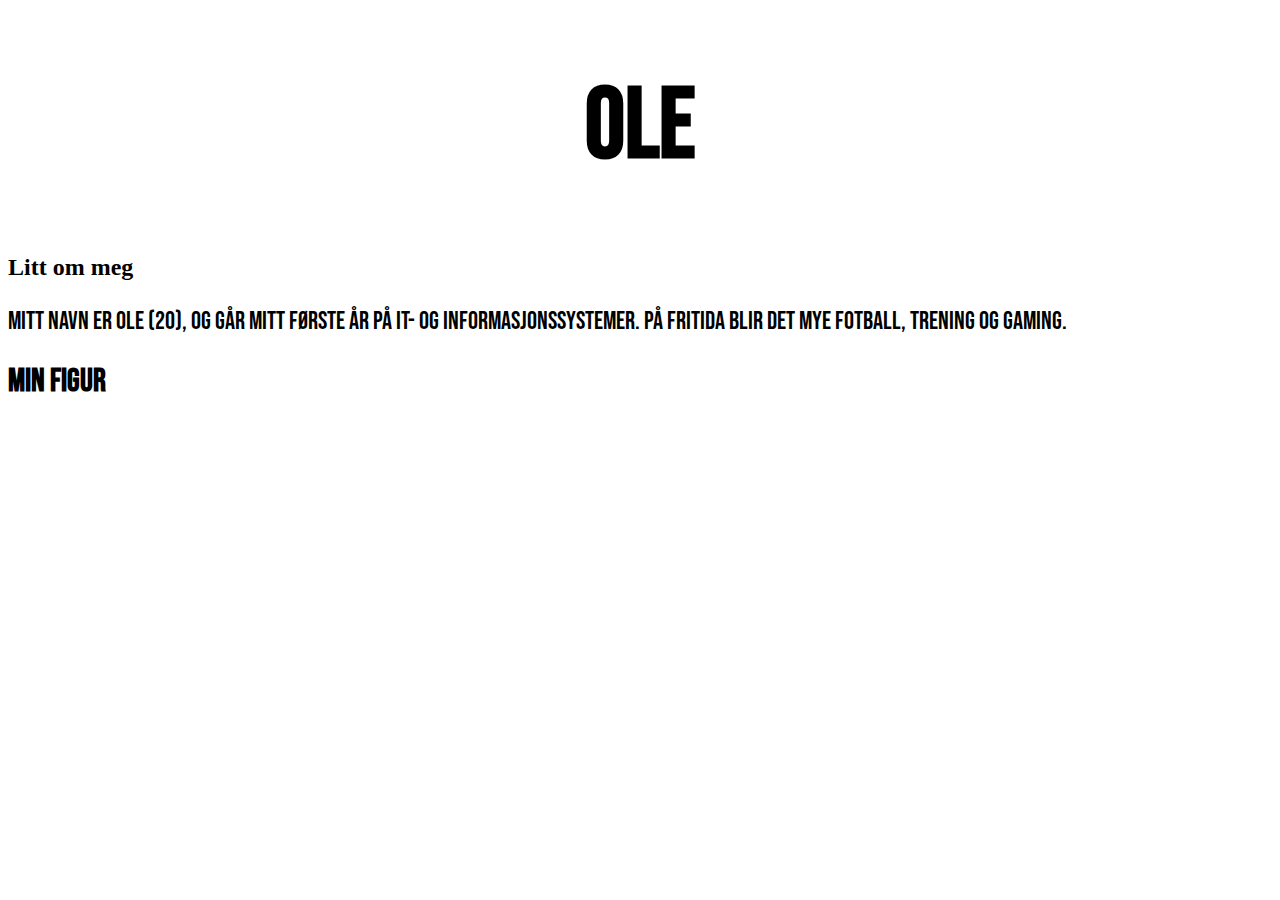
<file: Ole.html>
<!DOCTYPE html>
<html lang="en">
<head>
    <meta charset="UTF-8">
    <link rel="stylesheet" href="styles.css">
    <link href="https://fonts.googleapis.com/css2?family=Bebas+Neue&display=swap" rel="stylesheet">
    <title>Title</title>
</head>
<header>
    <div class="oinfo">
        <h1>
            Ole
        </h1>
    </div>
</header>

<body>
<div class="okodeopplevelse">
    <h2>
        Litt om meg
    </h2>
</div>
<div class="oparagraf">
    <p>
        Mitt navn er Ole (20), og går mitt første år på IT- og informasjonssystemer. På fritida blir det mye fotball, trening og gaming. 
    </p>
</div>
<div class="ofigur">
    <h1>
        Min figur
    </h1>
</div>
<div>
    <canvas id="canvas" width="100" height="100"></canvas>
    <script src="images/js/ole.js" type="module"></script>
</div>
    
<div>
    <svg id="svg" width="100" height="100"></svg>
    <script src="images/js/ole.js" type="module"></script>
</div>
</body>
</html>
</file>
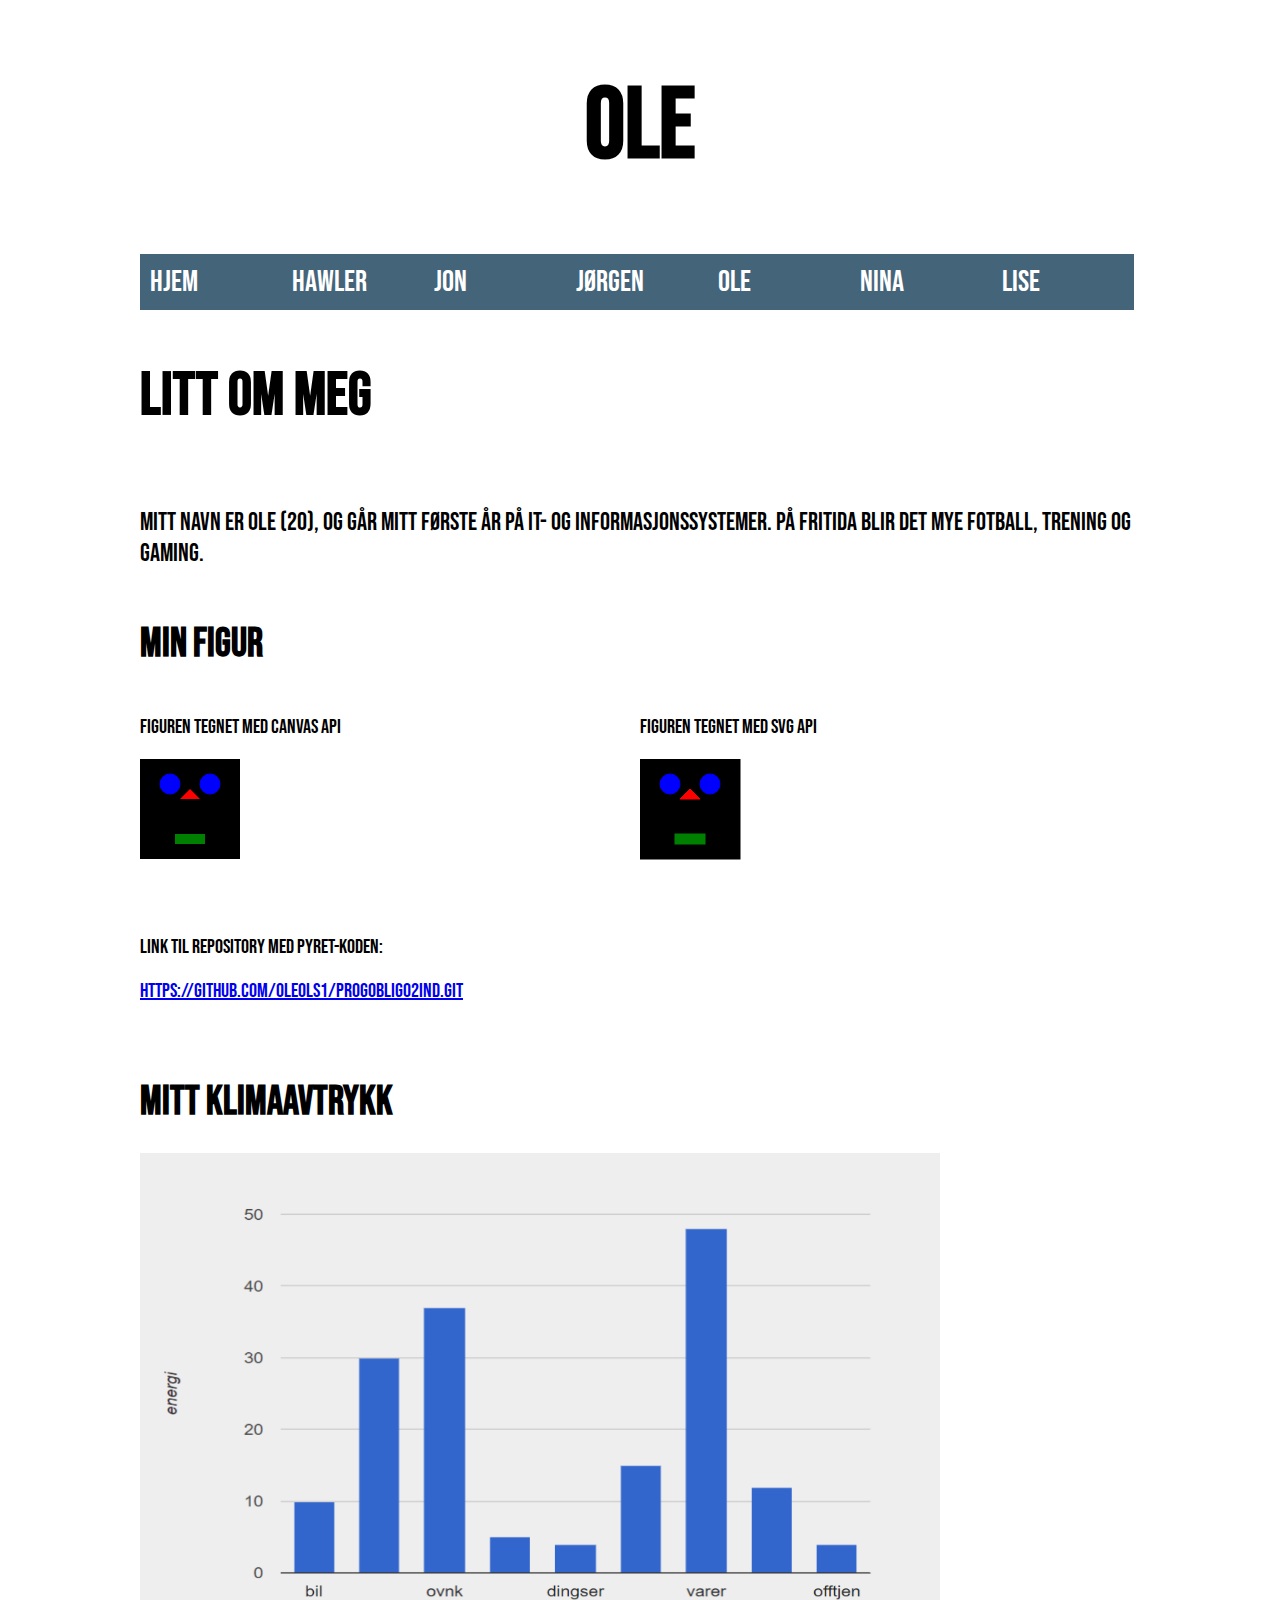
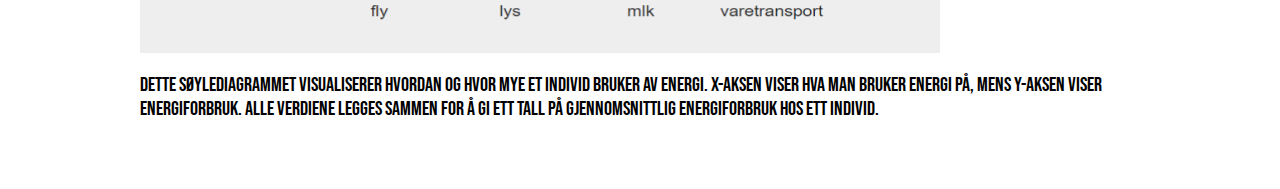
<file: ole.html>
<!---
<!DOCTYPE html>
<html lang="en">
<head>
    <meta charset="UTF-8">
    <link rel="stylesheet" href="styles.css">
    <link href="https://fonts.googleapis.com/css2?family=Bebas+Neue&display=swap" rel="stylesheet">
    <title>Gruppe 1A - Ole</title>
</head>
<header>
    <div class="oinfo">
        <h1>
            Ole
        </h1>
    </div>
</header>

<body>

<div class="liseBody">

    <nav>
        <ul>
            <li><a href="index.html">Hjem</a></li>
            <li><a href="hawler.html">Hawler</a></li>
            <li><a href="jon.html">Jon</a></li>
            <li><a href="jorgen.html">Jørgen</a></li>
            <li><a href="ole.html">Ole</a></li>
            <li><a href="nina.html">Nina</a></li>
            <li><a href="lise.html">Lise</a></li>
        </ul>
    </nav>

    <div class="okodeopplevelse">
    <h2>
        Litt om meg
    </h2>


<div class="oparagraf">
    <p>
        Mitt navn er Ole (20), og går mitt første år på IT- og informasjonssystemer. På fritida blir det mye fotball, trening og gaming. 
    </p>
</div>


<div class="ofigur">
    <h1>
        Min figur
    </h1>
</div>
<div class="figuroAPI">
    <p>Figuren tegnet med canvas API </p>
    <canvas id="canvasole" width="100" height="100"></canvas>
    <script src="images/js/ole.js" type="module"></script>
</div>
    
<div class="figuroAPI">
    <p>Figuren tegnet med SVG API</p>
    <svg id="svgole" width="100" height="100"></svg>
    <script src="images/js/ole.js" type="module"></script>
 </div>
    <div class="OleRep">
        <p>Link til Github repo med Pyret-koden til figuren: </p>
        <a href="https://github.com/oleols1/Progoblig02ind.git">https://github.com/oleols1/Progoblig02ind.git</a>
    </div>
</div>

<div class="chartole">
    <img src="images/klimaavtrykk/klimaavtrykkOle.png" alt="klimavtrykk" width="600" height="400">
    <p>Dette søylediagrammet visualiserer hvordan og hvor mye et individ bruker av energi. X-aksen viser hva man bruker energi på, mens Y-aksen viser energiforbruk. Alle verdiene legges sammen for å gi ett tall på gjennomsnittlig energiforbruk hos ett individ.</p>
</div>


</div>


</body>
</html>

-->

<!DOCTYPE html>
<html lang="en">
<head>
    <meta charset="UTF-8">
    <link rel="stylesheet" href="styles.css">
    <link href="https://fonts.googleapis.com/css2?family=Bebas+Neue&display=swap" rel="stylesheet">
    <title>Gruppe 1A - Ole</title>
</head>

<header>
    <div class="oinfo">
        <h1>
            Ole
        </h1>
    </div>
</header>

<body>

<div class="fellesBody">

    <nav>
        <ul>
            <li><a href="index.html">Hjem</a></li>
            <li><a href="hawler.html">Hawler</a></li>
            <li><a href="jon.html">Jon</a></li>
            <li><a href="jorgen.html">Jørgen</a></li>
            <li><a href="ole.html">Ole</a></li>
            <li><a href="nina.html">Nina</a></li>
            <li><a href="lise.html">Lise</a></li>
        </ul>
    </nav>


    <div class="ooverskrift">
        <h2>
            Litt om meg
        </h2>
    </div>
    <div class="oparagraf">
        <p>
            Mitt navn er Ole (20), og går mitt første år på IT- og informasjonssystemer. På fritida blir det mye fotball, trening og gaming.
        </p>
    </div>
    <div class="ofigur">
        <h1>
            Min figur
        </h1>
    </div>


    <! Canvas API  >
    <div class="figuroAPI">
        <p>Figuren tegnet med Canvas API</p>
        <canvas id="canvasole" width="150" height="150"></canvas>
        <script src="images/js/ole.js" type="module"></script>
    </div>

    <! SVG API >
    <div class="figuroAPI">
        <p>Figuren tegnet med SVG API</p>
        <svg id="svgole" width="150" height="150"></svg>
        <script src="images/js/ole.js" type="module"></script>
    </div>


    <div class="LiseRep">
        <p>Link til repository med Pyret-koden: </p>
        <a target="_blank" href="https://github.com/oleols1/Progoblig02ind.git">https://github.com/oleols1/Progoblig02ind.git</a>
        <br><br><br>
    </div>

    <div class="klimaavtrykk">
        <h1>
            Mitt klimaavtrykk
        </h1>
    </div>
    <img src="images/klimaavtrykk/klimaavtrykkOle.png" alt="klimaavtrykk" width="800" height="500" />
    <p>Dette søylediagrammet visualiserer hvordan og hvor mye et individ bruker av energi. X-aksen viser hva man bruker energi på, mens Y-aksen viser energiforbruk. Alle verdiene legges sammen for å gi ett tall på gjennomsnittlig energiforbruk hos ett individ.</p></p>
</div>

</body>
</html>
</file>
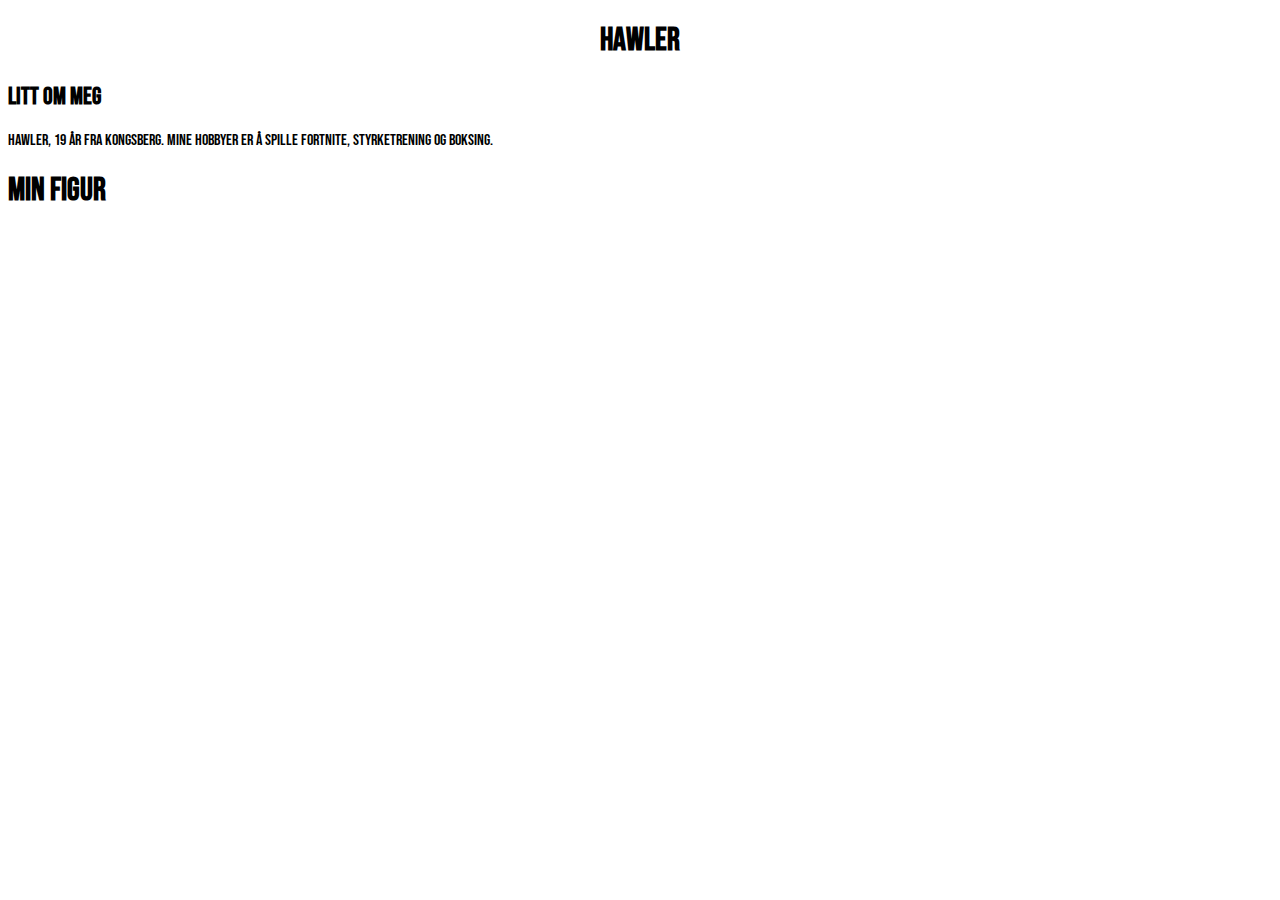
<file: .idea/Hawler.html>
<!DOCTYPE html>
<html lang="en">
<head>
    <meta charset="UTF-8">
    <link rel="stylesheet" href="styles.css">
    <link href="https://fonts.googleapis.com/css2?family=Bebas+Neue&display=swap" rel="stylesheet">
    <title>Hawler</title>
</head>
<header>
        <div class="hinfo">
            <h1>Hawler</h1>
        </div>
</header>

<body>
<div class="hkodeopplevelse">
    <h2>
        Litt om meg
    </h2>
</div>

<div class="hparagraf">
    <p>
        Hawler, 19 år fra Kongsberg. Mine hobbyer er å spille Fortnite, styrketrening og boksing.
    </p>
</div>

<div class="hfigur">
    <h1>Min figur</h1>
</div>

</body>

</html>
</file>
<file: styles.css>
/* Styling av hovedsiden */

.Gruppenavn{
    text-align: center;
    font-family: Bebas Neue, Serif;
    font-size: 30px;

}

.OmGruppe1A{
    
    font-family: Bebas Neue, Serif;
    font-size: 35px;
    text-align: center;
    margin-top: 200px;


}

.Ginfo{
    font-family: Bebas Neue, Serif;
    font-size: 17px;
    margin-bottom: 50px;

}


/* Styling for infosider om hvert gruppemedlem */


/* styling av info side om Hawler */

.hinfo{
    font-family: Bebas Neue, Serif;
    text-align: center;
    font-size: 50px;
}

.hoverskrift{
    font-family: Bebas Neue, Serif;
    font-size: 40px;
}

.hparagraf{
    font-family: Bebas Neue, Serif;
    text-align: left;
    font-size: 25px;

}

.hfigur{
    font-family: Bebas Neue, Serif;
    width: 1000px;
}



.figurhAPI{
    width: 50%;
    float: left;
    font-family: Bebas Neue, Serif;
}


.hBody {
    display: flex;
    flex-direction: row;
    flex-wrap: wrap;
    width: 1000px;
    height: 100%;
    margin: auto;
    font-family: Bebas Neue, Serif;
    font-size: 20px;
}


/* styling av infoside om Jon */


.jinfo{
    font-family: Bebas Neue, Serif;
    text-align: center;
    font-size: 50px;
}

.joverskrift{
    font-family: Bebas Neue, Serif;
    font-size: 40px;
}

.jparagraf{
    font-family: Bebas Neue, Serif;
    text-align: left;
    font-size: 25px;
}

.jfigur {
    font-family: Bebas Neue, Serif;
    width: 1000px;
}



.figurjAPI{
    width: 50%;
    float: left;

}


.jBody {
    display: flex;
    flex-direction: row;
    flex-wrap: wrap;
    width: 1000px;
    height: 100%;
    margin: auto;
    font-family: Bebas Neue, Serif;
    font-size: 20px;
}





/* styling av info side om Jørgen */


.joinfo{
    font-family: Bebas Neue, Serif;
    text-align: center;
    font-size: 50px;
}

.jooverskrift{
    font-family: Bebas Neue, Serif;
    font-size: 40px;
}

.joparagraf{
    font-family: Bebas Neue, Serif;
    text-align: left;
    font-size: 25px;

}

.jofigur{
    font-family: Bebas Neue, Serif;
    width: 1000px;
}



.figurjoAPI{
    width: 50%;
    float: left;
    font-family: Bebas Neue, Serif;
}


.joBody {
    display: flex;
    flex-direction: row;
    flex-wrap: wrap;
    width: 1000px;
    height: 100%;
    margin: auto;
    font-family: Bebas Neue, Serif;
    font-size: 20px;
}


/* styling av info side om Lise */


.linfo{
    font-family: Bebas Neue, Serif;
    text-align: center;
    font-size: 50px;
}

.loverskrift{
    font-family: Bebas Neue, Serif;
    font-size: 40px;
}

.lparagraf{
    font-family: Bebas Neue, Serif;
    text-align: left;
    font-size: 25px;
    width: 100%;

}

.lfigur{
    font-family: Bebas Neue, Serif;
    width: 1000px;
}

.figurLiseAPI {
    width: 50%;
    float: left;

}

/* Flere av html sidene benytter seg av denne css stylingen,
stylingen på body skal være lik på alle sidene derfor er det
heller ikke nødvendig å dele disse opp i "hawlerBody" feks"
 */

.fellesBody{
    display: flex;
    flex-direction: row;
    flex-wrap: wrap;
    width: 1000px;
    height: 100%;
    margin: auto;
    font-family: Bebas Neue, Serif;
    font-size: 20px;
}


/* styling av infoside om Nina */


.ninfo{
    font-family: Bebas Neue, Serif;
    text-align: center;
    font-size: 50px;
}

.noverskrif{
    font-family: Bebas Neue, Serif;
    font-size: 40px;
}

.nparagraf{
    font-family: Bebas Neue, Serif;
    text-align: left;
    font-size: 25px;
}

.nfigur {
    font-family: Bebas Neue, Serif;
    width: 1000px;
}

.figurnAPI {
    width: 50%;
    float: left;

}

.nBody{
    display: flex;
    flex-direction: row;
    flex-wrap: wrap;
    width: 1000px;
    height: 100%;
    margin: auto;
    font-family: Bebas Neue, Serif;
    font-size: 20px;
}


/* styling av info side om Ole */


.oinfo{
    font-family: Bebas Neue, Serif;
    text-align: center;
    font-size: 50px;
}

.ooverskrift{
    font-family: Bebas Neue, Serif;
    font-size: 40px;
}

.oparagraf{
    font-family: Bebas Neue, Serif;
    text-align: left;
    font-size: 25px;
}

.ofigur{
    font-family: Bebas Neue, Serif;
    width: 1000px;
}


.figuroAPI {
    width: 50%;
    float: left;

}



/*felles styling på infosider*/


nav ul {
    list-style: none;
    margin: 0;
    padding: 0;
    width: 100%;
}

nav li a {
    display: block;
    text-decoration: none;
    background-color: #446479;
    color: white;
    font-size: 30px;
    padding: 10px;
}

nav li a:hover {
    background-color: #374752;
}

nav li {
    float: left;
    width: 142px;
}

/*Linjen med styling nedenfor benyttes også flere steder*/

.LiseRep {
    width: 1000px;
}

.klimaavtrykk {
    width: 1000px;
    font-family: Bebas Neue, Serif;
}


/* Styling av figurer på hovedsiden */


.svghawler{
    margin-left: 45%;
}

.svgjon{
    margin-left: 45%;
}


.svgjorgen{
    margin-left: 45%;
}


.svgole{
    margin-left: 45%;
}


.svgnina{
    margin-left: 45%;
}

.svglise{
    margin-left: 43%;
}
</file>
<file: .idea/styles.css>
/* Styling av hovedsiden */

.Gruppenavn{
    text-align: center;
    font-family: Bebas Neue, Serif;
    font-size: 30px;

}


/* Styling av navnbokser på hovedsiden */

.Hawler{
    width: 100px;
    height: 100px;
    margin-top: 50px;


    background-color: lightblue;
    border-style: solid;
    border-width: 30px;
    border-radius: 20px;
    border-color: lightblue;
    margin-bottom: 30px;
    text-align: center;
    font-family: Bebas Neue, Serif;
    float: left;


}

.Jon{
    width: 100px;
    height: 100px;
    margin-top: 50px;

    background-color: darkorange;
    border-style: solid;
    border-width: 30px;
    border-radius: 20px;
    border-color: darkorange;
    margin-bottom: 30px;
    text-align: center;
    font-family: Bebas Neue, Serif;
    float: left;
    margin-left: 40px;

}

.Jørgen{
    width: 100px;
    height: 100px;
    margin-top: 50px;

    background-color: rebeccapurple;
    border-style: solid;
    border-width: 30px;
    border-radius: 20px;
    border-color: rebeccapurple;
    margin-bottom: 30px;
    text-align: center;
    font-family: Bebas Neue, Serif;
    float: left;
    margin-left: 60px;

}


.Ole{
    width: 100px;
    height: 100px;
    margin-top: 50px;


    background-color: red;
    border-style: solid;
    border-width: 30px;
    border-radius: 20px;
    margin-bottom: 30px;
    text-align: center;
    border-color: red;
    font-family: Bebas Neue, Serif;
    float: left;
    margin-left: 60px;

}

.Nina{
    width: 100px;
    height: 100px;
    margin-top: 50px;


    background-color: darkgreen;
    border-style: solid;
    border-width: 30px;
    border-radius: 20px;
    margin-bottom: 30px;
    text-align: center;
    border-color: darkgreen;
    font-family: Bebas Neue, Serif;
    float: left;
    margin-left: 60px;

}

.Lise{
    width: 100px;
    height: 100px;
    margin-top: 50px;


    background-color: hotpink;
    border-style: solid;
    border-width: 30px;
    border-radius: 20px;
    margin-bottom: 30px;
    text-align: center;
    border-color: hotpink;
    font-family: Bebas Neue, Serif;
    float: left;
    margin-left: 60px;

}

.OmGruppe1A{

    text-align: center;
    font-family: Bebas Neue, Serif;
    font-size: 30px;
    margin-top: 40px;



}


/* Styling for infosider om hvert gruppemedlem */


/* styling av info side om Hawler */

.hinfo{

    font-family: Bebas Neue, Serif;
    text-align: center;

}

.hkodeopplevelse{
    font-family: Bebas Neue, Serif;
}

.hparagraf{
    font-family: Bebas Neue, Serif;
    text-align: left;
    justify-content: left;
}

.hfigur{
    font-family: Bebas Neue, Serif;
}

/* styling av infoside om Jon */


.jinfo{
    font-family: Bebas Neue, Serif;
    text-align: center;
}

.jkodeopplevelse{
    font-family: Bebas Neue, Serif;
}

.jparagraf{
    font-family: Bebas Neue, Serif;
    text-align: left;
    justify-content: left;
}

.jfigur{
    font-family: Bebas Neue, Serif;
}


/* styling av info side om Jørgen */


.joinfo{
    font-family: Bebas Neue, Serif;
    text-align: center;
    font-size: 50px;
}

.jokodeopplevelse{
    font-family: Bebas Neue, Serif;
    font-size: 40px;
}

.joparagraf{
    font-family: Bebas Neue, Serif;
    font-size: 30px;
    text-align: left;
    justify-content: left;

}

.jofigur{
    font-family: Bebas Neue, Serif;
}

/* styling av info side om Lise */


.linfo{
    font-family: Bebas Neue, Serif;
    text-align: center;
}

.lkodeopplevelse{
    font-family: Bebas Neue, Serif;
}

.lparagraf{
    font-family: Bebas Neue, Serif;
    text-align: left;
    justify-content: left;
}

.lfigur{
    font-family: Bebas Neue, Serif;
}

/* styling av infoside om Nina */


.ninfo{
    font-family: Bebas Neue, Serif;
    text-align: center;
}

.nkodeopplevelse{
    font-family: Bebas Neue, Serif;
}

.nparagraf{
    font-family: Bebas Neue, Serif;
    text-align: left;
    justify-content: left;
}

.nfigur{
    font-family: Bebas Neue, Serif;
}

/* styling av info side om Ole */


.oinfo{
    font-family: Bebas Neue, Serif;
    text-align: center;
}

.okodeopplevelse{
    font-family: Bebas Neue, Serif;
}

.oparagraf{
    font-family: Bebas Neue, Serif;
    text-align: left;
    justify-content: left;
}

.ofigur{
    font-family: Bebas Neue, Serif;
}

.Gkodeopplevelse{
    font-family: Bebas Neue, Serif;
    font-size: 25px;
    text-align: center;
}

.Gparagraf{
    font-family: Bebas Neue, Serif;
    font-size: 20px;

}
</file>
